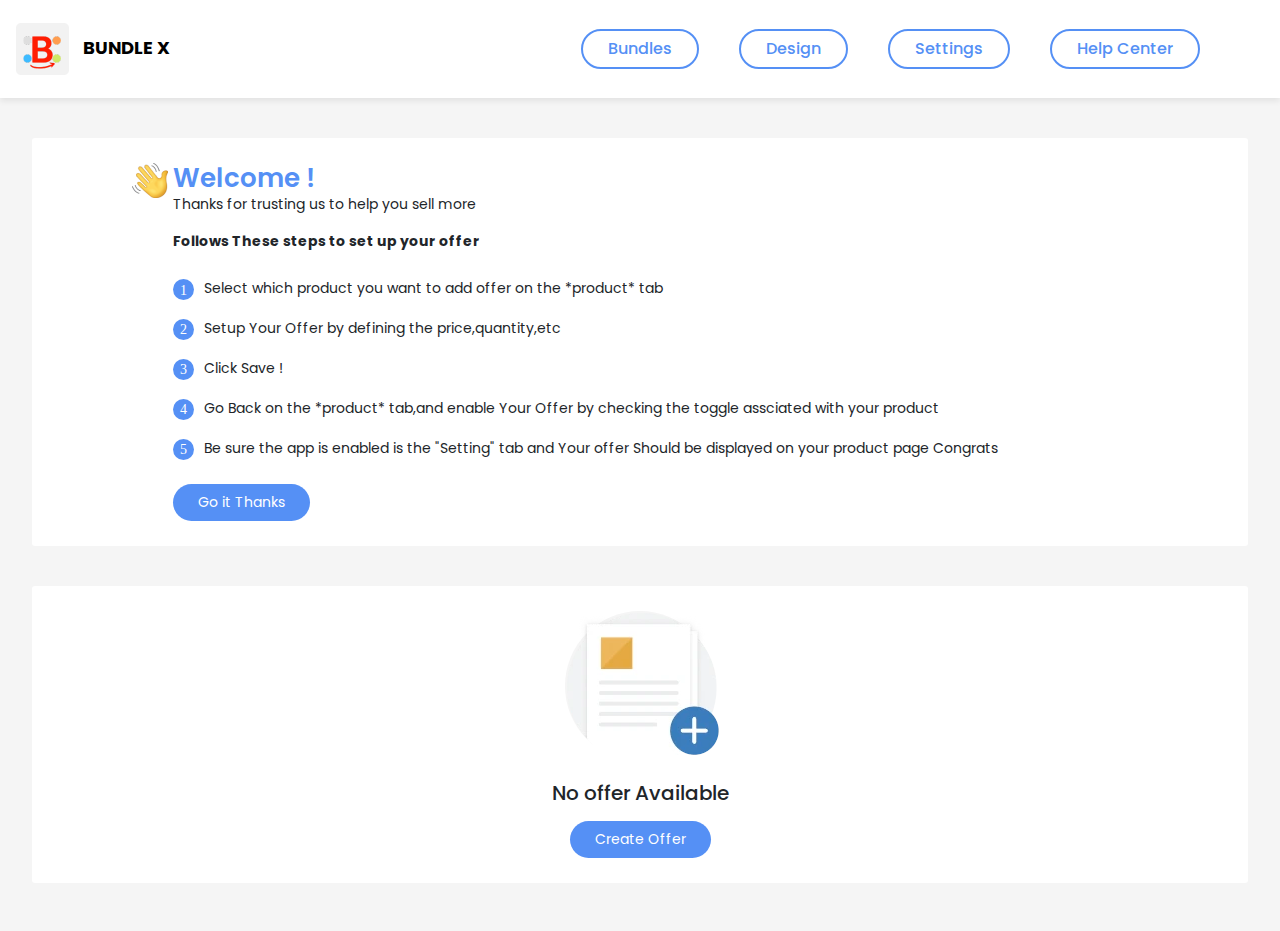
<file: index.html>
<!DOCTYPE html>
<html lang="en">

<head>
    <title>Icon app</title>
    <meta charset="utf-8">
    <meta name="viewport" content="width=device-width, initial-scale=1">
    <link rel="stylesheet" href="https://maxcdn.bootstrapcdn.com/bootstrap/4.5.2/css/bootstrap.min.css">
    <script src="https://ajax.googleapis.com/ajax/libs/jquery/3.5.1/jquery.min.js"></script>
    <script src="https://cdnjs.cloudflare.com/ajax/libs/popper.js/1.16.0/umd/popper.min.js"></script>
    <script src="https://maxcdn.bootstrapcdn.com/bootstrap/4.5.2/js/bootstrap.min.js"></script>
  <link href="https://fonts.googleapis.com/css2?family=Estonia&family=Poppins:ital,wght@0,300;0,400;0,500;0,600;0,700;1,400;1,500;1,600&family=Roboto:wght@400;700&display=swap" rel="stylesheet">
    <link href="css/style.css" rel="stylesheet">
    <link href="css/media.css" rel="stylesheet">
</head>
<body>
    <div class="container-fluid">
        <div class="header">
            <nav class="navbar navbar-expand-md navbar-dark">
                <!-- Brand -->
                <a class="navbar-brand" href="index.html"><img src="images/logo.png"><span class="logo"> BUNDLE X</span></a>
                <!-- Toggler/collapsibe Button -->
                <button class="navbar-toggler" type="button" data-toggle="collapse" data-target="#collapsibleNavbar">
                    <span class="navbar-toggler-icon"></span>
                </button>
                <!-- Navbar links -->
                <div class="collapse navbar-collapse" id="collapsibleNavbar">
                    <ul class="navbar-nav ml-auto">
                        <li class="nav-item">
                            <a class="nav-link" href="listing-page.html">Bundles</a>
                        </li>
                        <li class="nav-item">
                            <a class="nav-link" href="design.html">Design</a>
                        </li>
                        <li class="nav-item">
                            <a class="nav-link" href="setting.html">Settings</a>
                        </li>
                        <li class="nav-item">
                            <a class="nav-link" href="#">Help Center</a>
                        </li>
                    </ul>
                </div>
            </nav>
        </div>
    </div>
    <div class="container-fluid">
        <div class="container">
            <div class="middle_section">
                <div class="middle_content_ d-flex">
                    <!-- <h2><img src="images"><span>Welcome</span></h2>
                    <p>Thanks for visinting</p> -->
                    <div>
                        <img src="images/PngItem_175396.png">
                    </div >
                    <div class="middle_content_section">
                        <h2>Welcome !</h2>
                        <p>Thanks for trusting us to help you sell more</p>
                        <p><b>Follows These steps to set up your offer</b> </p>
                        <ul>
                            <div class="d-flex">
                                <li class="" style="margin-right:10px;"><img src="images/Group 998.svg"></li>
                                <li><span>Select which product you want to add offer on the *product* tab</span></li>
                            </div>
                            <div class="d-flex">
                                <li class="" style="margin-right:10px;"><img src="images/Group 999.svg"></li>
                                <li><span>Setup Your Offer by defining the price,quantity,etc</span></li>
                            </div>
                            <div class="d-flex">
                                <li class="" style="margin-right:10px;"><img src="images/Group 1000.svg"></li>
                                <li><span>Click Save !</span></li>
                            </div>
                           <div class="d-flex">
                            <li class="" style="margin-right:10px;"><img src="images/Group 1001.svg"></li>
                            <li><span>Go Back on the *product* tab,and enable Your Offer by checking the toggle assciated with your product</span></li>
                           </div>
                           <div class="d-flex">
                            <li class="" style="margin-right:10px;"><img src="images/Group 1002.svg"></li>
                            <li><span>Be sure the app is enabled is the "Setting" tab and Your offer Should be displayed on your product page Congrats</span></li>
                           
                           
                          
                        </ul>
                        <div class="">
                            <button type="button" class="go_it_button">Go it Thanks</button>
                        </div>
                        <!-- <div class="row">
                            <div class="col-lg-12 col-md-12 col-sm-12">
                                <div class="">
                                    <button type="button" class="">Go it Thanks</button>
                                </div>
                            </div>
                        </div> -->
                    </div>
                </div>
            </div>
            <div class="middle_section mb-5">
               <div class="footer_section">
                <img src="images/Image 6.png">
                </div>
                <h3 class="text-center">No offer Available</h3>
                <div class="text-center">
                    <button type="button" class="go_it_button  mt-2"><a href="addproduct.html" class="text-reset text-decoration-none">Create Offer</a></button>
                  
                </div>
            </div>
            <!-- <div class="text-center">
                <h2>Created By</h2>
                <p>Metizsoft</p>
            </div> -->
        </div>
    </div>
</body>

<script>
    $(document).ready(function() {
$(".nav-item").click(function () {
    $(".nav-link").removeClass("active");
    $(this).find(".nav-link").addClass("active_");        
});
});
</script>
</html>
</file>
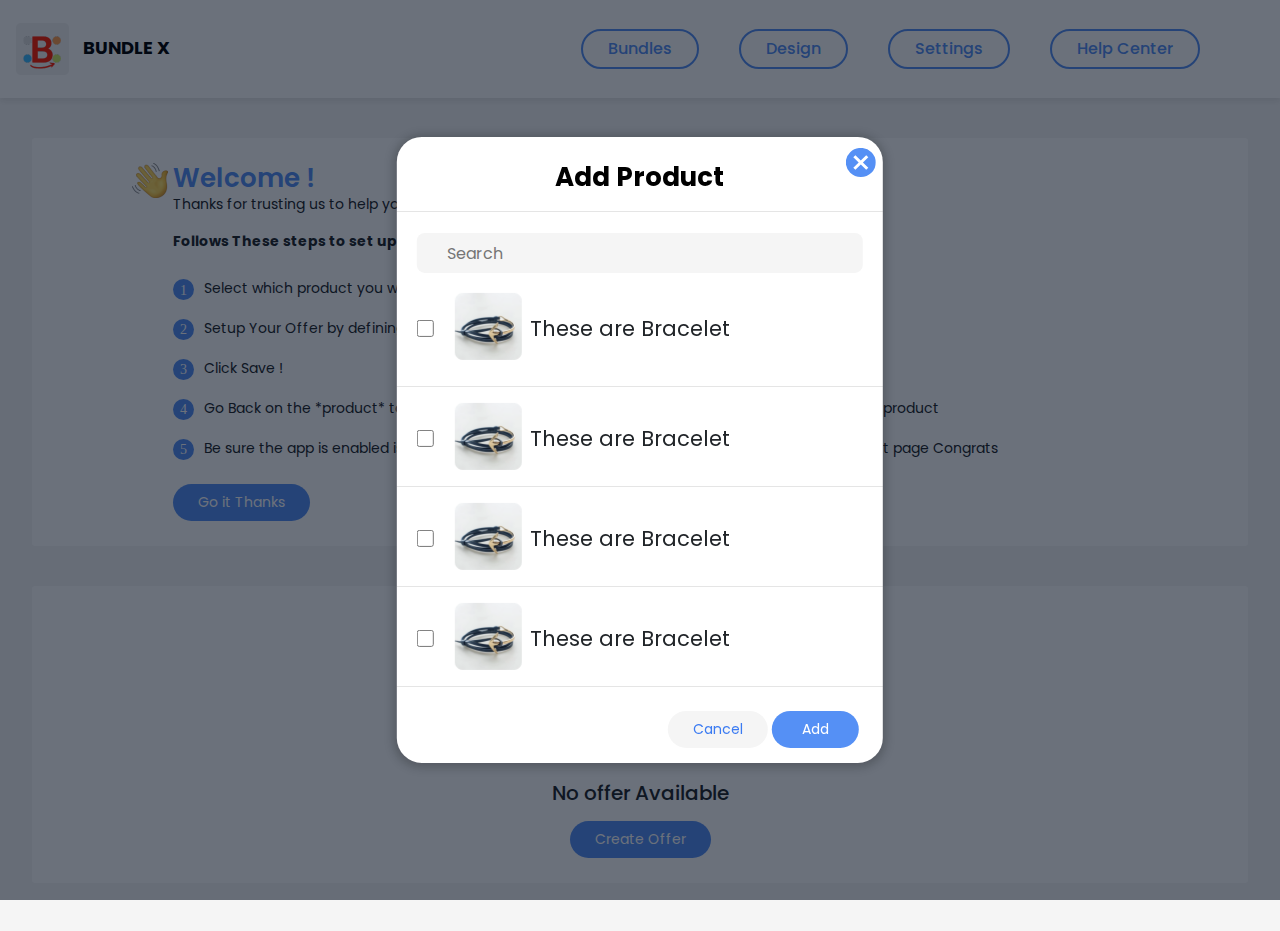
<file: addproduct.html>
<!DOCTYPE html>
<html lang="en">

<head>
    <title>Icon app</title>
    <meta charset="utf-8">
    <meta name="viewport" content="width=device-width, initial-scale=1">
    <link rel="stylesheet" href="https://maxcdn.bootstrapcdn.com/bootstrap/4.5.2/css/bootstrap.min.css">
    <script src="https://ajax.googleapis.com/ajax/libs/jquery/3.5.1/jquery.min.js"></script>
    <script src="https://cdnjs.cloudflare.com/ajax/libs/popper.js/1.16.0/umd/popper.min.js"></script>
    <script src="https://maxcdn.bootstrapcdn.com/bootstrap/4.5.2/js/bootstrap.min.js"></script>
    <link rel="stylesheet" href="https://stackpath.bootstrapcdn.com/font-awesome/4.7.0/css/font-awesome.min.css">
    <link
        href="https://fonts.googleapis.com/css2?family=Estonia&family=Poppins:ital,wght@0,300;0,400;0,500;0,600;0,700;1,400;1,500;1,600&family=Roboto:wght@400;700&display=swap"
        rel="stylesheet">
    <link href="css/style.css" rel="stylesheet">
    <link href="css/media.css" rel="stylesheet">
</head>

<body>
    <div class="container-fluid">
        <div id="modalPopup">
            <div id="modalOverlay">
                <div class="modalPopup">
                    <div class="add_new">
                        <h2>Add Product</h2>
                    </div>
                    <hr>
                    <div class="close_">
                        <button class="close_button" id="button"><img
                                src="images/Icon ionic-md-close-circle.svg"></button>
                    </div>
                    <div class="search_product">
                        <!-- <i class="fa fa-search" style=color:grey></i> -->
                        <div><input type="search" class="Search_input" placeholder="Search"></div>
                        <div class="check_box">
                            <div class="check_box_icon">
                                <input type="checkbox">
                            </div>
                            <div class="ml-2 icon_img">
                                <img src="images/Mask Group 1.png">
                            </div>
                            <div class="ml-2 check_box_content">
                                <span>These are Bracelet</span>
                            </div>
                        </div>
                    </div>
                    <hr>
                    <div class="product_list">
                        <div class="check_box">
                            <div class="check_box_icon">
                                <input type="checkbox">
                            </div>
                            <div class="ml-2 icon_img">
                                <img src="images/Mask Group 1.png">
                            </div>
                            <div class="ml-2 check_box_content">
                                <span>These are Bracelet</span>
                            </div>
                        </div>
                    </div>
                    <hr>
                    <div class="product_list">
                        <div class="check_box">
                            <div class="check_box_icon">
                                <input type="checkbox">
                            </div>
                            <div class="ml-2 icon_img">
                                <img src="images/Mask Group 1.png">
                            </div>
                            <div class="ml-2 check_box_content">
                                <span>These are Bracelet</span>
                            </div>
                        </div>
                    </div>
                    <hr>
                    <div class="product_list">
                        <div class="check_box">
                            <div class="check_box_icon">
                                <input type="checkbox">
                            </div>
                            <div class="ml-2 icon_img">
                                <img src="images/Mask Group 1.png">
                            </div>
                            <div class="ml-2 check_box_content">
                                <span>These are Bracelet</span>
                            </div>
                        </div>
                    </div>
                    <hr>
                    <div class="row">
                        <div class="col-lg-12 col-md-12">
                            <div class="pr-4 mt-2" style="text-align:right">
                                <button type="button" class="Cancel_button go_it_button"
                                    id="close_button">Cancel</button>
                                <button type="button" class="go_it_button add_button">Add</button>
                            </div>
                        </div>
                    </div>
                </div>
            </div>
            <div class="header">
                <nav class="navbar navbar-expand-md navbar-dark">
                    <!-- Brand -->
                    <a class="navbar-brand" href="index.html"><img src="images/logo.png"><span class="logo"> BUNDLE
                            X</span></a>
                    <!-- Toggler/collapsibe Button -->
                    <button class="navbar-toggler" type="button" data-toggle="collapse"
                        data-target="#collapsibleNavbar">
                        <span class="navbar-toggler-icon"></span>
                    </button>
                    <!-- Navbar links -->
                    <div class="collapse navbar-collapse" id="collapsibleNavbar">
                        <ul class="navbar-nav ml-auto">
                            <li class="nav-item">
                                <a class="nav-link" href="listing-page.html">Bundles</a>
                            </li>
                            <li class="nav-item">
                                <a class="nav-link" href="#">Design</a>
                            </li>
                            <li class="nav-item">
                                <a class="nav-link" href="#">Settings</a>
                            </li>
                            <li class="nav-item">
                                <a class="nav-link" href="#">Help Center</a>
                            </li>
                        </ul>
                    </div>
                </nav>
            </div>
        </div>
        <div class="container-fluid">
            <div class="container">
                <div class="middle_section" style="overflow-y: scroll;">
                    <div class="middle_content_ d-flex">
                        <div>
                            <img src="images/PngItem_175396.png">
                        </div>
                        <div class="middle_content_section">
                            <h2>Welcome !</h2>
                            <p>Thanks for trusting us to help you sell more</p>
                            <p><b>Follows These steps to set up your offer</b> </p>
                            <ul>
                                <div class="d-flex">
                                    <li class="" style="margin-right:10px;"><img src="images/Group 998.svg"></li>
                                    <li><span>Select which product you want to add offer on the *product* tab</span>
                                    </li>
                                </div>
                                <div class="d-flex">
                                    <li class="" style="margin-right:10px;"><img src="images/Group 999.svg"></li>
                                    <li><span>Setup Your Offer by defining the price,quantity,etc</span></li>
                                </div>
                                <div class="d-flex">
                                    <li class="" style="margin-right:10px;"><img src="images/Group 1000.svg"></li>
                                    <li><span>Click Save !</span></li>
                                </div>
                                <div class="d-flex">
                                    <li class="" style="margin-right:10px;"><img src="images/Group 1001.svg"></li>
                                    <li><span>Go Back on the *product* tab,and enable Your Offer by checking the toggle
                                            assciated with your product</span></li>
                                </div>
                                <div class="d-flex">
                                    <li class="" style="margin-right:10px;"><img src="images/Group 1002.svg"></li>
                                    <li>
                                        <span>Be sure the app is enabled is the "Setting" tab and Your offer Should be
                                            displayed on your product page Congrats</span>
                                    </li>
                                </div>
                            </ul>
                            <div class="">
                                <button type="button" class="go_it_button">Go it Thanks</button>
                            </div>
                        </div>
                    </div>
                </div>
                <div class="middle_section mb-5">
                    <div class="footer_section">
                        <img src="images/Image 6.png">
                    </div>
                    <h3 class="text-center">No offer Available</h3>
                    <div class="text-center">
                        <button type="button" class="go_it_button  mt-2"><a href="addproduct.html"
                                class="text-reset">Create Offer</a></button>

                    </div>
                </div>
            </div>
        </div>
    </div>
</body>

<script>
    $(document).ready(function () {
        $(".nav-item").click(function () {
            $(".nav-link").removeClass("active");
            $(this).find(".nav-link").addClass("active_");
        });
    });
</script>

<script>
    $("#button").click(function () {
        $("#modalOverlay").hide();
    });


</script>
<script>
    $("#close_button").click(function () {
        $("#modalOverlay").hide();
    });


</script>

</html>
</file>
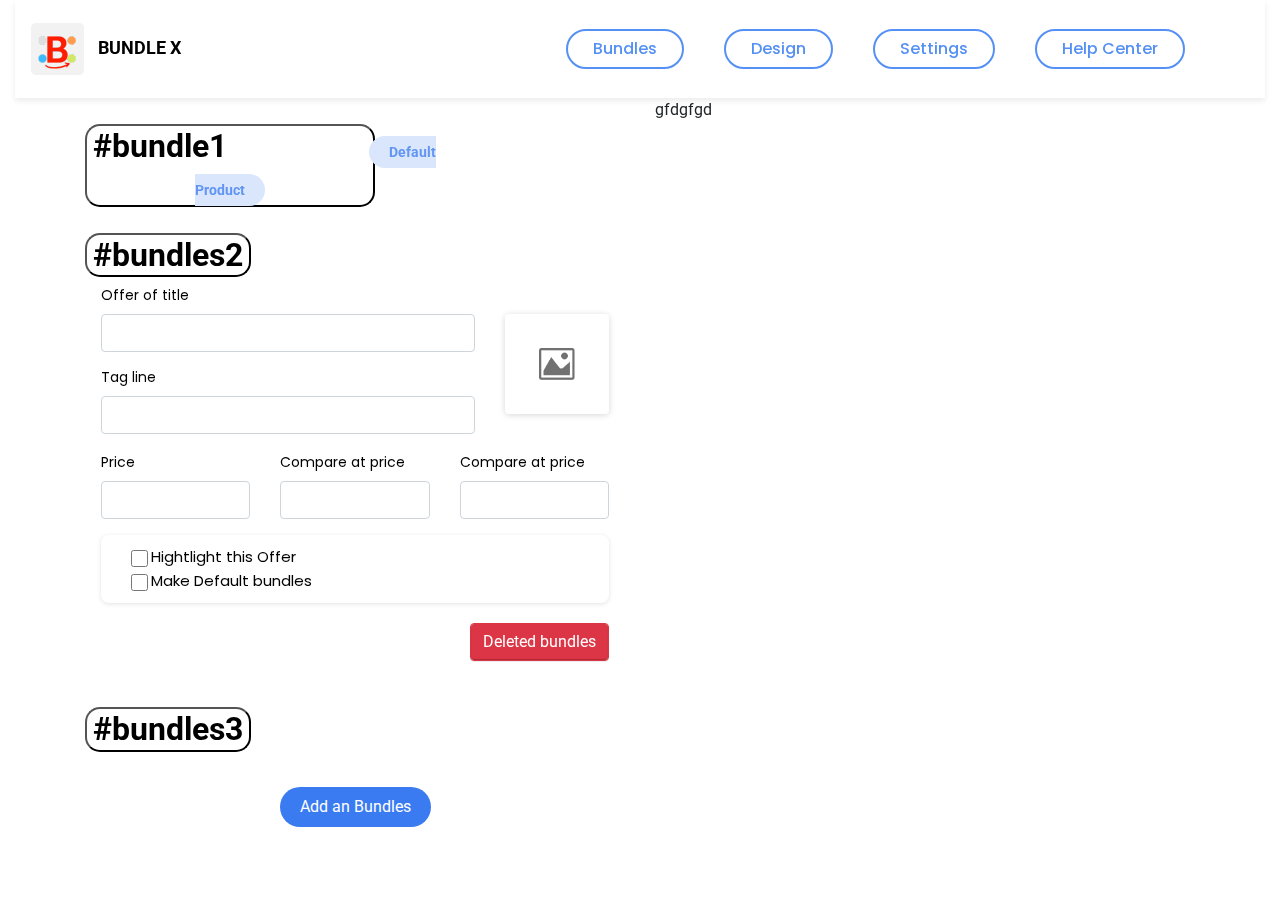
<file: choose_bundle.html>
<!DOCTYPE html>
<html lang="en">

<head>
    <title>add bundles</title>
    <meta charset="utf-8">
    <meta name="viewport" content="width=device-width, initial-scale=1">
    <link rel="stylesheet" href="https://maxcdn.bootstrapcdn.com/bootstrap/4.5.2/css/bootstrap.min.css">
    <script src="https://ajax.googleapis.com/ajax/libs/jquery/3.5.1/jquery.min.js"></script>
    <script src="https://cdnjs.cloudflare.com/ajax/libs/popper.js/1.16.0/umd/popper.min.js"></script>
    <script src="https://maxcdn.bootstrapcdn.com/bootstrap/4.5.2/js/bootstrap.min.js"></script>
    <link rel="stylesheet" href="https://stackpath.bootstrapcdn.com/font-awesome/4.7.0/css/font-awesome.min.css">
    <link href="https://cdn.jsdelivr.net/npm/bootstrap@5.0.2/dist/css/bootstrap.min.css" rel="stylesheet"
        integrity="sha384-EVSTQN3/azprG1Anm3QDgpJLIm9Nao0Yz1ztcQTwFspd3yD65VohhpuuCOmLASjC" crossorigin="anonymous">
    <script src="https://cdn.jsdelivr.net/npm/bootstrap@5.0.2/dist/js/bootstrap.bundle.min.js"
        integrity="sha384-MrcW6ZMFYlzcLA8Nl+NtUVF0sA7MsXsP1UyJoMp4YLEuNSfAP+JcXn/tWtIaxVXM"
        crossorigin="anonymous"></script>
    <script src="https://cdn.jsdelivr.net/npm/@popperjs/core@2.9.2/dist/umd/popper.min.js"
        integrity="sha384-IQsoLXl5PILFhosVNubq5LC7Qb9DXgDA9i+tQ8Zj3iwWAwPtgFTxbJ8NT4GN1R8p"
        crossorigin="anonymous"></script>
    <script src="https://cdn.jsdelivr.net/npm/bootstrap@5.0.2/dist/js/bootstrap.min.js"
        integrity="sha384-cVKIPhGWiC2Al4u+LWgxfKTRIcfu0JTxR+EQDz/bgldoEyl4H0zUF0QKbrJ0EcQF"
        crossorigin="anonymous"></script>
    <link
        href="https://fonts.googleapis.com/css2?family=Estonia&family=Poppins:ital,wght@0,300;0,400;0,500;0,600;0,700;1,400;1,500;1,600&family=Roboto:wght@400;700&display=swap"
        rel="stylesheet">
    <link href="css/style.css" rel="stylesheet">
    <link href="css/media.css" rel="stylesheet">
    <link rel="stylesheet" href="https://maxcdn.bootstrapcdn.com/bootstrap/4.0.0/css/bootstrap.min.css"
        integrity="sha384-Gn5384xqQ1aoWXA+058RXPxPg6fy4IWvTNh0E263XmFcJlSAwiGgFAW/dAiS6JXm" crossorigin="anonymous">
    <script src="https://code.jquery.com/jquery-3.2.1.slim.min.js"
        integrity="sha384-KJ3o2DKtIkvYIK3UENzmM7KCkRr/rE9/Qpg6aAZGJwFDMVNA/GpGFF93hXpG5KkN"
        crossorigin="anonymous"></script>
    <script src="https://cdnjs.cloudflare.com/ajax/libs/popper.js/1.12.9/umd/popper.min.js"
        integrity="sha384-ApNbgh9B+Y1QKtv3Rn7W3mgPxhU9K/ScQsAP7hUibX39j7fakFPskvXusvfa0b4Q"
        crossorigin="anonymous"></script>
    <script src="https://maxcdn.bootstrapcdn.com/bootstrap/4.0.0/js/bootstrap.min.js"
        integrity="sha384-JZR6Spejh4U02d8jOt6vLEHfe/JQGiRRSQQxSfFWpi1MquVdAyjUar5+76PVCmYl"
        crossorigin="anonymous"></script>
</head>

<body>
    <div class="container-fluid">
        <div class="header">
            <nav class="navbar navbar-expand-md navbar-dark">
                <!-- Brand -->
                <a class="navbar-brand" href="index.html"><img src="images/logo.png"><span class="logo"> BUNDLE
                        X</span></a>
                <!-- Toggler/collapsibe Button -->
                <button class="navbar-toggler" type="button" data-toggle="collapse" data-target="#collapsibleNavbar">
                    <span class="navbar-toggler-icon"></span>
                </button>
                <!-- Navbar links -->
                <div class="collapse navbar-collapse" id="collapsibleNavbar">
                    <ul class="navbar-nav ml-auto">
                        <li class="nav-item">
                            <a class="nav-link" href="listing-page.html">Bundles</a>
                        </li>
                        <li class="nav-item">
                            <a class="nav-link" href="design.html">Design</a>
                        </li>
                        <li class="nav-item">
                            <a class="nav-link" href="setting.html">Settings</a>
                        </li>
                        <li class="nav-item">
                            <a class="nav-link" href="#">Help Center</a>
                        </li>
                    </ul>
                </div>
            </nav>
        </div>
    </div>
    <div class="container-fluid">
        <div class="container">
            <div class="row">
                <div class="col-lg-6 col-md-6 col-sm-12">
                    <div class="section_accordian">
                        <div class="accordion" id="accordionExample">
                            <div class="accordion-item">
                                <h2 class="accordion-header" id="headingOne">
                                    <button class="accordion-button collapsed" type="button" data-bs-toggle="collapse"
                                        data-bs-target="#collapseOne" aria-expanded="false"
                                        aria-controls="collapseOne">#bundle1<span class="default">Default Product</span>
                                    </button>
                                </h2>
                                <div id="collapseOne" class="accordion-collapse collapse" aria-labelledby="headingOne"
                                    data-bs-parent="#accordionExample">
                                    <div class="accordion-body">
                                        <div class="row">
                                            <div class="col-lg-9 col-md-9 col-sm-12">
                                                <div class="bundles_title">
                                                    <div class="form-group">
                                                        <label for="email">Offer of title</label>
                                                        <input type="email" class="form-control">
                                                        <label for="email">Tag line</label>
                                                        <input type="email" class="form-control">
                                                    </div>
                                                </div>
                                            </div>
                                            <div class="col-lg-3 col-md-3 col-sm-12">
                                                <div class="bundles_img Click-here">
                                                    <img src="images/Icon metro-image.png" class="img-fluid">
                                                </div>


                                                <div class="custom-model-main">
                                                    <div class="custom-model-inner">
                                                        <div class="close-btn">×</div>
                                                        <div class="custom-model-wrap">
                                                            <div class="pop-up-content-wrap">
                                                                <h3>Select Your Images</h3>
                                                                <div class="upload_icon">
                                                                    <!-- <input type="file"> -->
                                                                    <button type="button"
                                                                        class="btn btn-primary upload_icon_">Upload
                                                                        Images</button>
                                                                </div>
                                                            </div>
                                                        </div>
                                                    </div>
                                                    <div class="bg-overlay">
                                                        <div>

                                                        </div>
                                                    </div>
                                                </div>
                                            </div>
                                        </div>
                                        <div class="row">
                                            <div class="col-lg-4 col-md-4 col-sm-12">
                                                <div class="form-group">
                                                    <label for="email">Price</label>
                                                    <input type="email" class="form-control">

                                                </div>
                                            </div>
                                            <div class="col-lg-4 col-md-4 col-sm-12">
                                                <div class="form-group">
                                                    <label for="email">Compare at price</label>
                                                    <input type="email" class="form-control">
                                                </div>
                                            </div>
                                            <div class="col-lg-4 col-md-4 col-sm-12">
                                                <div class="form-group">
                                                    <label for="email">Compare at price</label>
                                                    <input type="email" class="form-control">

                                                </div>
                                            </div>
                                        </div>
                                        <div class="row">

                                            <div class="col-lg-12 col-md-12 col-sm-12">
                                                <div class="offer_content">

                                                    <div class="form-check form">
                                                        <a class="">
                                                            <input class="form-check-input" type="checkbox" value=""
                                                                id="flexCheckDefault" data-toggle="collapse"
                                                                href="#collapseExample" role="button"
                                                                aria-expanded="false" aria-controls="collapseExample">
                                                            <label class="form-check-label" for="flexCheckDefault_"
                                                                data-toggle="collapse" role="button"
                                                                aria-expanded="false" aria-controls="collapseExample">

                                                                Hightlight this Offer
                                                            </label>
                                                        </a>
                                                    </div>

                                                    <div class="collapse" id="collapseExample">
                                                        <div class="card card-body">
                                                            <div class="d-flex">
                                                                <div>
                                                                    <button type="button"
                                                                        class="text_button">Text</button>
                                                                </div>
                                                                <div>
                                                                    <button type="button"
                                                                        class="text_button timer">Timer</button>
                                                                </div>
                                                            </div>
                                                            <div class="form-group">
                                                                <label for="email">Tagline</label>
                                                                <input type="email" class="form-control">

                                                            </div>
                                                        </div>
                                                    </div>
                                                    <form>
                                                        <div class="form-check">
                                                            <input type="checkbox" class="form-check-input"
                                                                id="exampleCheck">
                                                            <label class="form-check-label" for="exampleCheck">Make
                                                                Default bundles</label>
                                                        </div>
                                                    </form>



                                                </div>
                                            </div>
                                        </div>
                                        <div class="delted_button">
                                            <button type="button" class="btn btn-danger deleted_but">Deleted
                                                bundles</button>
                                        </div>
                                    </div>
                                </div>
                            </div>

                            <div class="section_accordian">
                                <div class="accordion" id="accordionExample">
                                    <div class="accordion-item">
                                        <h2 class="accordion-header" id="headingtwo">
                                            <button class="accordion-button" type="button" data-bs-toggle="collapse"
                                                data-bs-target="#collapseTwo" aria-expanded="true"
                                                aria-controls="collapseTwo">
                                                #bundles2

                                            </button>
                                        </h2>
                                        <div id="collapseTwo" class="accordion-collapse collapse show"
                                            aria-labelledby="collapseTwo" data-bs-parent="#accordionExample">
                                            <div class="accordion-body">

                                                <div class="row">
                                                    <div class="col-lg-9 col-md-9 col-sm-12">
                                                        <div class="bundles_title">

                                                            <div class="form-group">
                                                                <label for="email">Offer of title</label>
                                                                <input type="email" class="form-control">
                                                                <label for="email">Tag line</label>
                                                                <input type="email" class="form-control">
                                                            </div>

                                                        </div>
                                                    </div>

                                                    <div class="col-lg-3 col-md-3 col-sm-12">
                                                        <div class="bundles_img Click-here">
                                                            <img src="images/Icon metro-image.png" class="img-fluid">

                                                        </div>
                                                        <div class="custom-model-main">
                                                            <div class="custom-model-inner">
                                                                <div class="close-btn">×</div>
                                                                <div class="custom-model-wrap">
                                                                    <div class="pop-up-content-wrap">
                                                                        <h3>Select Your Images</h3>
                                                                        <div class="upload_icon">
                                                                            <button type="button"
                                                                                class="btn btn-primary upload_icon_">Upload
                                                                                Images</button>
                                                                        </div>
                                                                    </div>
                                                                </div>
                                                            </div>
                                                            <div class="bg-overlay"></div>
                                                        </div>
                                                    </div>
                                                </div>
                                                <div class="row">
                                                    <div class="col-lg-4 col-md-4 col-sm-12">
                                                        <div class="form-group">
                                                            <label for="email">Price</label>
                                                            <input type="email" class="form-control">

                                                        </div>
                                                    </div>
                                                    <div class="col-lg-4 col-md-4 col-sm-12">
                                                        <div class="form-group">
                                                            <label for="email">Compare at price </label>
                                                            <input type="email" class="form-control">

                                                        </div>
                                                    </div>
                                                    <div class="col-lg-4 col-md-4 col-sm-12">
                                                        <div class="form-group">
                                                            <label for="email">Compare at price</label>
                                                            <input type="email" class="form-control">

                                                        </div>
                                                    </div>
                                                </div>
                                                <div class="row">
                                                    <div class="col-lg-12 col-md-12 col-sm-12">
                                                        <div class="offer_content">

                                                            <div class="form-check form">
                                                                <a class="">
                                                                    <input class="form-check-input" type="checkbox"
                                                                        value="" id="flexCheckDefault"
                                                                        data-toggle="collapse" href="#collapseExample"
                                                                        role="button" aria-expanded="false"
                                                                        aria-controls="collapseExample">
                                                                    <label class="form-check-label"
                                                                        for="flexCheckDefault_" data-toggle="collapse"
                                                                        role="button" aria-expanded="false"
                                                                        aria-controls="collapseExample">

                                                                        Hightlight this Offer
                                                                    </label>
                                                                </a>
                                                            </div>


                                                            <div class="collapse" id="collapseExample">
                                                                <div class="card card-body">
                                                                    <div class="d-flex">
                                                                        <div>
                                                                            <button type="button"
                                                                                class="text_button">Text</button>
                                                                        </div>
                                                                        <div>
                                                                            <button type="button"
                                                                                class="text_button timer">Timer</button>
                                                                        </div>
                                                                    </div>
                                                                    <div class="form-group">
                                                                        <label for="email">Tagline</label>
                                                                        <input type="email" class="form-control">

                                                                    </div>
                                                                </div>
                                                            </div>
                                                            <form>
                                                                <div class="form-check">
                                                                    <input type="checkbox" class="form-check-input"
                                                                        id="exampleCheck2">
                                                                    <label class="form-check-label"
                                                                        for="exampleCheck2">Make Default bundles</label>
                                                                </div>
                                                            </form>
                                                        </div>
                                                    </div>
                                                </div>
                                                <div class="delted_button">
                                                    <button type="button" class="btn btn-danger deleted_but">Deleted
                                                        bundles</button>
                                                </div>
                                            </div>
                                        </div>
                                    </div>
                                </div>

                                <div class="section_accordian">
                                    <div class="accordion" id="accordionExample">
                                        <div class="accordion-item">
                                            <h2 class="accordion-header" id="headingThree">
                                                <button class="accordion-button collapsed" type="button"
                                                    data-bs-toggle="collapse" data-bs-target="#collapseThree"
                                                    aria-expanded="false" aria-controls="collapseThree">
                                                    #bundles3
                                                </button>
                                            </h2>
                                            <div id="collapseThree" class="accordion-collapse collapse"
                                                aria-labelledby="headingThree" data-bs-parent="#accordionExample">
                                                <div class="accordion-body">

                                                    <div class="row">
                                                        <div class="col-lg-9 col-md-9 col-sm-12">
                                                            <div class="bundles_title">

                                                                <div class="form-group">
                                                                    <label for="email">Offer of title</label>
                                                                    <input type="email" class="form-control">
                                                                    <label for="email">Tag line</label>
                                                                    <input type="email" class="form-control">
                                                                </div>

                                                            </div>
                                                        </div>
                                                        <div class="col-lg-3 col-md-3 col-sm-12">
                                                            <div class="bundles_img Click-here">
                                                                <img src="images/Icon metro-image.png"
                                                                    class="img-fluid">

                                                            </div>
                                                            <div class="custom-model-main">
                                                                <div class="custom-model-inner">
                                                                    <div class="close-btn">×</div>
                                                                    <div class="custom-model-wrap">
                                                                        <div class="pop-up-content-wrap">
                                                                            <h3>Select Your Images</h3>
                                                                            <div class="upload_icon">
                                                                                <button type="button"
                                                                                    class="btn btn-primary upload_icon_">Upload
                                                                                    Images</button>
                                                                            </div>
                                                                        </div>
                                                                    </div>
                                                                </div>
                                                                <div class="bg-overlay"></div>
                                                            </div>


                                                        </div>
                                                    </div>
                                                    <div class="row">
                                                        <div class="col-lg-4 col-md-4 col-sm-12">
                                                            <div class="form-group">
                                                                <label for="email">Price</label>
                                                                <input type="email" class="form-control">

                                                            </div>
                                                        </div>
                                                        <div class="col-lg-4 col-md-4 col-sm-12">
                                                            <div class="form-group">
                                                                <label for="email">Compare at price</label>
                                                                <input type="email" class="form-control">

                                                            </div>
                                                        </div>
                                                        <div class="col-lg-4 col-md-4 col-sm-12">
                                                            <div class="form-group">
                                                                <label for="email">Compare at price</label>
                                                                <input type="email" class="form-control">

                                                            </div>
                                                        </div>
                                                    </div>
                                                    <div class="row">
                                                        <div class="col-lg-12 col-md-12 col-sm-12">
                                                            <div class="offer_content">

                                                                <div class="form-check form">
                                                                    <a class="">
                                                                        <input class="form-check-input" type="checkbox"
                                                                            value="" id="flexCheckDefault"
                                                                            data-toggle="collapse"
                                                                            href="#collapseExample" role="button"
                                                                            aria-expanded="false"
                                                                            aria-controls="collapseExample">
                                                                        <label class="form-check-label"
                                                                            for="flexCheckDefault_"
                                                                            data-toggle="collapse" role="button"
                                                                            aria-expanded="false"
                                                                            aria-controls="collapseExample">

                                                                            Hightlight this Offer
                                                                        </label>
                                                                    </a>
                                                                </div>

                                                                <div class="collapse" id="collapseExample">
                                                                    <div class="card card-body">
                                                                        <div class="d-flex">
                                                                            <div>
                                                                                <button type="button"
                                                                                    class="text_button">Text</button>
                                                                            </div>
                                                                            <div>
                                                                                <button type="button"
                                                                                    class="text_button timer">Timer</button>
                                                                            </div>
                                                                        </div>
                                                                        <div class="form-group">
                                                                            <label for="email">Tagline</label>
                                                                            <input type="email" class="form-control">

                                                                        </div>
                                                                    </div>
                                                                </div>
                                                                <form>
                                                                    <div class="form-check">
                                                                        <input type="checkbox" class="form-check-input"
                                                                            id="exampleCheck1">
                                                                        <label class="form-check-label"
                                                                            for="exampleCheck1">Make Default
                                                                            bundles</label>
                                                                    </div>
                                                                </form>



                                                            </div>
                                                        </div>
                                                    </div>
                                                    <div class="delted_button">
                                                        <button type="button" class="btn btn-danger deleted_but">Deleted
                                                            bundles</button>
                                                    </div>
                                                </div>
                                            </div>
                                        </div>

                                    </div>
                                </div>
                            </div>
                            <div class="container-fluid">
                                <div class="row">
                                    <div class="col-lg-12 col-md-12 col-sm-12">
                                        <div class="add_bundles">
                                            <button type="button" class="an_bundles">Add an Bundles</button>
                                        </div>
                                    </div>
                                </div>
                            </div>
                        </div>

                    </div>
                </div>
                <div class="col-lg-6 col-md-6 col-sm-12">
                    gfdgfgd
                </div>
            </div>
            <script src="https://cdnjs.cloudflare.com/ajax/libs/jquery/3.3.1/jquery.min.js"></script>
</body>
<!-- <script>
    $(".hightlight").click(function () {
        $(".collapse").fadeIn();
    });
</script>
<script>
    $(".hightlight").click(function () {
        $(".collapse").fadeOut();
    });
</script> -->

<!-- <script> 
$(document).ready(function(){
  $("#height_light").click(function(){
    
  });
});

</script> -->
<!-- <script>
    $(document).ready(function () {
        $("#chk").click(function () {
            if ($("#collapsea").is(':visible')) {
                $(this).find("");
                $("#collapsea").slideUp("slow");

            }
            else {

                $("#collapsea").slideDown("slow");
            }

        });
    });

</script> -->
<script>
    $(".Click-here").on('click', function () {
        $(".custom-model-main").addClass('model-open');
    });
    $(".close-btn, .bg-overlay").click(function () {
        $(".custom-model-main").removeClass('model-open');
    });


</script>


</html>
</file>
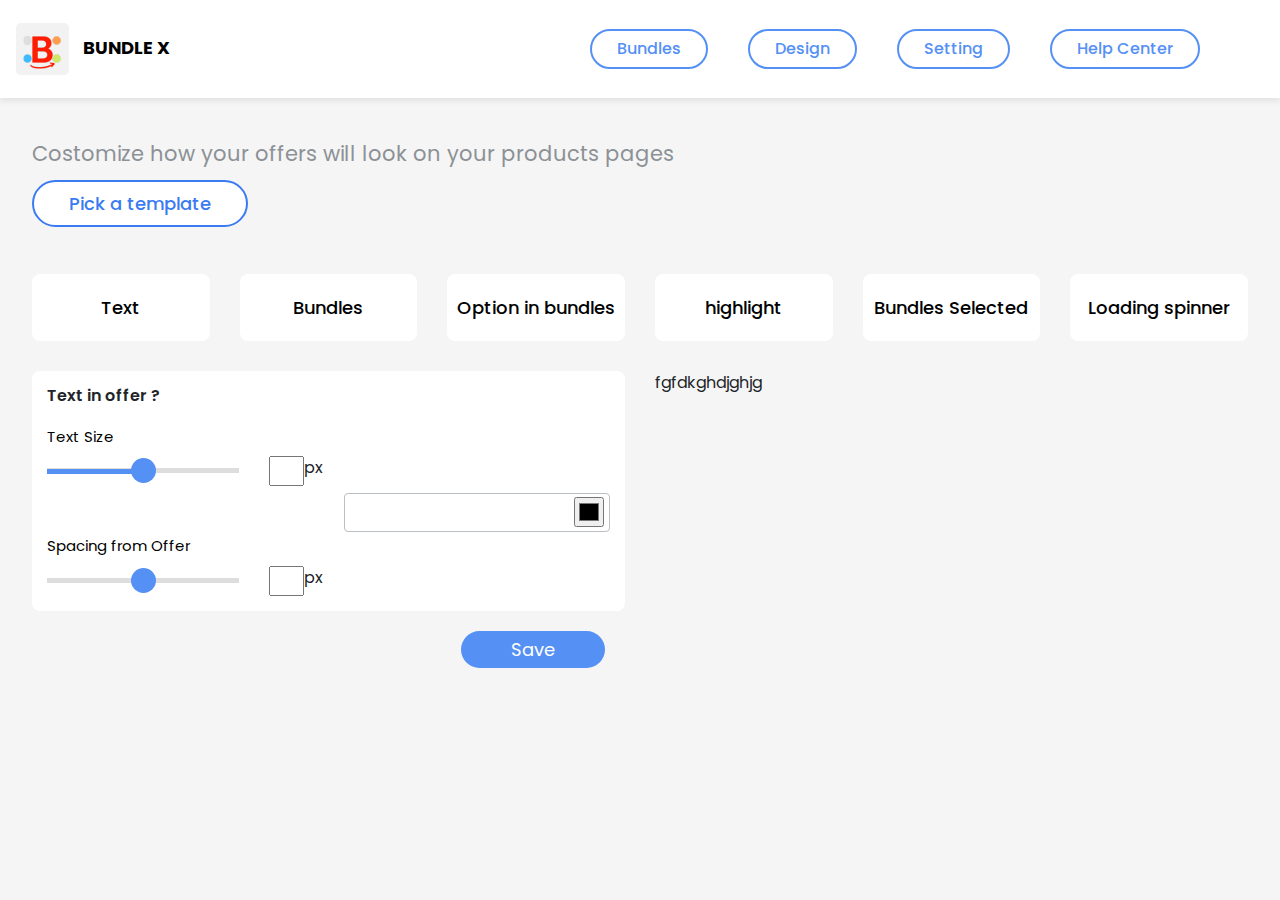
<file: design.html>
<!DOCTYPE html>
<html lang="en">

<head>
    <title>pick templates</title>
    <meta charset="utf-8">
    <meta name="viewport" content="width=device-width, initial-scale=1">
    <link rel="stylesheet" href="https://maxcdn.bootstrapcdn.com/bootstrap/4.5.2/css/bootstrap.min.css">
    <script src="https://ajax.googleapis.com/ajax/libs/jquery/3.5.1/jquery.min.js"></script>
    <script src="https://cdnjs.cloudflare.com/ajax/libs/popper.js/1.16.0/umd/popper.min.js"></script>
    <script src="https://maxcdn.bootstrapcdn.com/bootstrap/4.5.2/js/bootstrap.min.js"></script>
    <link rel="stylesheet" href="https://stackpath.bootstrapcdn.com/font-awesome/4.7.0/css/font-awesome.min.css">
    <link href="https://cdn.jsdelivr.net/npm/bootstrap@5.0.2/dist/css/bootstrap.min.css" rel="stylesheet"
        integrity="sha384-EVSTQN3/azprG1Anm3QDgpJLIm9Nao0Yz1ztcQTwFspd3yD65VohhpuuCOmLASjC" crossorigin="anonymous">
    <script src="https://cdn.jsdelivr.net/npm/bootstrap@5.0.2/dist/js/bootstrap.bundle.min.js"
        integrity="sha384-MrcW6ZMFYlzcLA8Nl+NtUVF0sA7MsXsP1UyJoMp4YLEuNSfAP+JcXn/tWtIaxVXM"
        crossorigin="anonymous"></script>
    <script src="https://cdn.jsdelivr.net/npm/@popperjs/core@2.9.2/dist/umd/popper.min.js"
        integrity="sha384-IQsoLXl5PILFhosVNubq5LC7Qb9DXgDA9i+tQ8Zj3iwWAwPtgFTxbJ8NT4GN1R8p"
        crossorigin="anonymous"></script>
    <script src="https://cdn.jsdelivr.net/npm/bootstrap@5.0.2/dist/js/bootstrap.min.js"
        integrity="sha384-cVKIPhGWiC2Al4u+LWgxfKTRIcfu0JTxR+EQDz/bgldoEyl4H0zUF0QKbrJ0EcQF"
        crossorigin="anonymous"></script>
    <link
        href="https://fonts.googleapis.com/css2?family=Estonia&family=Poppins:ital,wght@0,300;0,400;0,500;0,600;0,700;1,400;1,500;1,600&family=Roboto:wght@400;700&display=swap"
        rel="stylesheet">
    <link
        href="https://fonts.googleapis.com/css2?family=Estonia&family=Poppins:ital,wght@0,300;0,400;0,500;0,600;0,700;1,400;1,500;1,600&family=Roboto:wght@400;700&display=swap"
        rel="stylesheet">
    <link href="css/style.css" rel="stylesheet">
    <link href="css/media.css" rel="stylesheet">
</head>

<body>
    <div class="container-fluid">
        <div class="header">
            <nav class="navbar navbar-expand-md navbar-dark">
                <!-- Brand -->
                <a class="navbar-brand" href="index.html"><img src="images/logo.png"><span class="logo"> BUNDLE X</span></a>
                <!-- Toggler/collapsibe Button -->
                <button class="navbar-toggler" type="button" data-toggle="collapse" data-target="#collapsibleNavbar">
                    <span class="navbar-toggler-icon"></span>
                </button>
                <!-- Navbar links -->
                <div class="collapse navbar-collapse" id="collapsibleNavbar">
                    <ul class="navbar-nav ml-auto">
                        <li class="nav-item">
                            <a class="nav-link" href="listing-page.html">Bundles</a>
                        </li>
                        <li class="nav-item">
                            <a class="nav-link" href="design.html">Design</a>
                        </li>
                        <li class="nav-item">
                            <a class="nav-link" href="setting.html">Setting</a>
                        </li>
                        <li class="nav-item">
                            <a class="nav-link" href="#">Help Center</a>
                        </li>
                    </ul>
                </div>
            </nav>
        </div>
    </div>
    <div class="container-fluid">
        <div class="container">
            <div class="customer_content">
                <p>Costomize how your offers will look on your products pages</p>
            </div>
            <div class="row">
                <div class="col-lg-12 col-md-12 col-sm-12">
                    <div class="pick_button">
                        <button type="button" class="pick_up_button">Pick a template</button>
                    </div>
                </div>
            </div>
        </div>
    </div>
    <div class="container-fluid">
        <div class="container">
            <div class="row">
                <div class="col-lg-2 col-md-2 col-sm-4 col-6">
                    <div class="all_button">
                        <button type="button" class="tablinks design_text_button" onclick="openCity(event, 'text_field')">Text</button>
                    </div>
                </div>
                <div class="col-lg-2 col-md-2 col-sm-4 col-6">
                    <div class="all_button">
                        <button type="button" class="tablinks design_text_button"onclick="openCity(event, 'text_field_1')">Bundles</button>
                    </div>
                </div>
                <div class="col-lg-2 col-md-2 col-sm-4 col-6">
                    <div class="all_button">
                        <button type="button" class="tablinks design_text_button"onclick="openCity(event, 'option_bundles')">Option in bundles</button>
                    </div>
                </div>
                <div class="col-lg-2 col-md-2 col-sm-4 col-6">
                    <div class="all_button">
                        <button type="button" class="tablinks design_text_button" onclick="openCity(event, 'High_light')">highlight</button>
                    </div>
                </div>
                <div class="col-lg-2 col-md-2 col-sm-4 col-6">
                    <div class="all_button">
                        <button type="button" class="tablinks design_text_button"onclick="openCity(event, 'bundles_selected')">Bundles Selected</button>
                    </div>
                </div>
                <div class="col-lg-2 col-md-2 col-sm-4 col-6">
                    <div class="all_button">
                        <button type="button" class="tablinks design_text_button"onclick="openCity(event, 'loading_spinner')">Loading spinner</button>
                    </div>
                </div>
            </div>
            <div class="row">
                <div class="col-lg-6 col-md-6 col-sm-12">
                    <div id="text_field" class="tabcontent" style="display: block !important;">
                        <div class="selective_process">
                            <h2>Text in offer ?</h2>
                            <div class="row">
                                <div class="col-lg-6 col-md-12 col-sm-12 col-12">
                                    <label>Text Size</label>
                                    <div class="row">
                                        <div class="col-lg-9 col-md-9 col-sm-9 col-9">
                                            <div class="rSlider">
                                                <span class="slide"></span>
                                              <input id="range" type="range" min="0" max="50000" class="input_range_slider">
                                            </div>
                                        </div>
                                        <div class="col-lg-2 col-md-2 col-sm-2 col-2">
                                            <div class="pixel_content">
                                              <input type="number" class="counter_box">
                                               </div>
                                               <!-- <span>px</span> -->
                                        </div>
                                        <div class="col-lg-1 col-md-1 col-sm-1 col-1" style="padding:0px;">
                                            <div class="pixel_content">
                                                <span>px</span>
                                             
                                               </div>
                                               <!-- <span>px</span> -->
                                        </div>
                                    </div>
                                    <div class="mt-5">
                                        <label>Spacing from Offer</label>
                                        <div class="row">
                                            <div class="col-lg-9 col-md-9 col-sm-9 col-9">
                                                <div class="rSlider1">
                                                    <span class="slide1"></span>
                                                  <input id="range" type="range" min="0" max="50000" class="input_range_slider">
                                                </div>
                                                
                                            </div>
                                            <div class="col-lg-2 col-md-2 col-sm-2 col-2">
                                                <div class="pixel_content">
                                                  <input type="number" class="counter_box">
                                                   </div>
                                                   <!-- <span>px</span> -->
                                            </div>
                                            <div class="col-lg-1 col-md-1 col-sm-1 col-1" style="padding:0px;">
                                                <div class="pixel_content">
                                                    <span>px</span>
                                                 
                                                   </div>
                                                   <!-- <span>px</span> -->
                                            </div>
                                        </div>
                                    </div>
                                </div>
                                <div class="col-lg-6 col-md-12 col-sm-12">
                                    <div class="color_picker">
                                        <div class="picker_color">
                                            <input type="color" class="" style="width:30px;">
                                        </div>
                                    </div>
                                </div>
                            </div>
                        </div>
                        <div class="save_button">
                            <button type="button" class="go_it_button button_save">Save</button>
                        </div>
                    </div>
                    <div id="text_field_1" class="tabcontent">
                        <div class="selective_process">
                            <h2>Bundles?</h2>
                            <div class="row">
                                <div class="col-lg-6 col-md-12 col-sm-12 col-12">
                                    <div class="bundles_bg">
                                        <label>Roundness</label>
                                        <select class="selective_option">
                                            <option>Squared</option>
                                            <option>Curved</option>
                                            <option>Rounded</option>
                                        </select>
                                    </div>
                                    <div class="mt-5">
                                        <label>Border Thickness</label>
                                        <div class="row">
                                            <div class="col-lg-9 col-md-9 col-sm-9 col-9">
                                                <div class="rSlider1">
                                                    <span class="slide1"></span>
                                                  <input id="range" type="range" min="0" max="50000" class="input_range_slider">
                                                </div>
                                            </div>
                                            <div class="col-lg-2 col-md-2 col-sm-2 col-2">
                                                <div class="pixel_content">
                                                  <input type="number" class="counter_box">
                                                   </div>
                                                   <!-- <span>px</span> -->
                                            </div>
                                            <div class="col-lg-1 col-md-1 col-sm-1 col-1" style="padding:0px;">
                                                <div class="pixel_content">
                                                    <span>px</span>
                                                 
                                                   </div>
                                                   <!-- <span>px</span> -->
                                            </div>
                                        </div>
                                    </div>
                                    <div class="bundles_bg mt-4">
                                        <label>Radio Style</label>
                                        <select class="selective_option">
                                            <option>Classic</option>
                                            <option>checkmark</option>
                                            <option>None</option>
                                        </select>
                                    </div>
                                    <div class="mt-4">
                                        <label>Radio Border Color</label>
                                    </div>
                                    <div class="picker_color_2">
                                        <input type="color" class="" style="width:30px;">
                                    </div>
                                    <div class="mt-4">
                                        <label>Title Color</label>
                                    </div>
                                    <div class="picker_color_2">
                                        <input type="color" class="" style="width:30px;">
                                    </div>
                                    <div class="mt-4">
                                        <label>Tagline Color</label>
                                    </div>
                                    <div class="picker_color_2">
                                        <input type="color" class="" style="width:30px;">
                                    </div>
                                    <div class="mt-4">
                                        <label>Price Color</label>
                                    </div>
                                    <div class="picker_color_2">
                                        <input type="color" class="" style="width:30px;">
                                    </div>
                                    <div class="mt-4">
                                        <label>Price Compared Color</label>
                                    </div>
                                    <div class="picker_color_2">
                                        <input type="color" class="" style="width:30px;">
                                    </div>
                                </div>
                                <div class="col-lg-6 col-md-12 col-sm-12">
                                    <div>
                                        <label>Price Color</label>
                                    </div>
                                    <div class="picker_color_1">
                                        <input type="color" class="" style="width:30px;">
                                    </div>
                                    <div>
                                        <label>Border Color</label>
                                    </div>
                                    <div class="picker_color_2">
                                        <input type="color" class="" style="width:30px;">
                                    </div>
                                    <div>
                                        <label>Radio Color</label>
                                    </div>
                                    <div class="picker_color_2">
                                        <input type="color" class="" style="width:30px;">
                                    </div>
                                    <div class="" style="margin-top:68px;">
                                        <label>Tag Size</label>
                                        <div class="row">
                                            <div class="col-lg-9 col-md-9 col-sm-9 col-9">
                                                <div class="rSlider1">
                                                    <span class="slide1"></span>
                                                  <input id="range" type="range" min="0" max="50000" class="input_range_slider">
                                                </div>
                                            </div>
                                            <div class="col-lg-2 col-md-2 col-sm-2 col-2">
                                                <div class="pixel_content">
                                                  <input type="number" class="counter_box">
                                                   </div>
                                                   <!-- <span>px</span> -->
                                            </div>
                                            <div class="col-lg-1 col-md-1 col-sm-1 col-1" style="padding:0px;">
                                                <div class="pixel_content">
                                                    <span>px</span>
                                                 
                                                   </div>
                                                   <!-- <span>px</span> -->
                                            </div>
                                        </div>
                                    </div>
                                    <div class="" style="margin-top:23px;">
                                        <label>Tagline Size</label>
                                        <div class="row">
                                            <div class="col-lg-9 col-md-9 col-sm-9 col-9">
                                                <div class="rSlider1">
                                                    <span class="slide1"></span>
                                                  <input id="range" type="range" min="0" max="50000" class="input_range_slider">
                                                </div>
                                            </div>
                                            <div class="col-lg-2 col-md-2 col-sm-2 col-2">
                                                <div class="pixel_content">
                                                  <input type="number" class="counter_box">
                                                   </div>
                                                   <!-- <span>px</span> -->
                                            </div>
                                            <div class="col-lg-1 col-md-1 col-sm-1 col-1" style="padding:0px;">
                                                <div class="pixel_content">
                                                    <span>px</span>
                                                 
                                                   </div>
                                                   <!-- <span>px</span> -->
                                            </div>
                                        </div>
                                    </div>
                                    <div class="" style="margin-top:23px;">
                                        <label>Price Size</label>
                                        <div class="row">
                                            <div class="col-lg-9 col-md-9 col-sm-9 col-9">
                                                <div class="rSlider1">
                                                    <span class="slide1"></span>
                                                  <input id="range" type="range" min="0" max="50000" class="input_range_slider">
                                                </div>
                                            </div>
                                            <div class="col-lg-2 col-md-2 col-sm-2 col-2">
                                                <div class="pixel_content">
                                                  <input type="number" class="counter_box">
                                                   </div>
                                                   <!-- <span>px</span> -->
                                            </div>
                                            <div class="col-lg-1 col-md-1 col-sm-1 col-1" style="padding:0px;">
                                                <div class="pixel_content">
                                                    <span>px</span>
                                                 
                                                   </div>
                                                   <!-- <span>px</span> -->
                                            </div>
                                        </div>
                                    </div>
                                    <div class="" style="margin-top:23px;">
                                        <label>Price Compared Size</label>
                                        <div class="row">
                                            <div class="col-lg-9 col-md-9 col-sm-9 col-9">
                                                <div class="rSlider1">
                                                    <span class="slide1"></span>
                                                  <input id="range" type="range" min="0" max="50000" class="input_range_slider">
                                                </div>
                                            </div>
                                            <div class="col-lg-2 col-md-2 col-sm-2 col-2">
                                                <div class="pixel_content">
                                                  <input type="number" class="counter_box">
                                                   </div>
                                                   <!-- <span>px</span> -->
                                            </div>
                                            <div class="col-lg-1 col-md-1 col-sm-1 col-1" style="padding:0px;">
                                                <div class="pixel_content">
                                                    <span>px</span>
                                                 
                                                   </div>
                                                   <!-- <span>px</span> -->
                                            </div>
                                        </div>
                                    </div>
                                </div>
                            </div>
                        </div>
                        <div class="save_button">
                            <button type="button" class="go_it_button button_save">Save</button>
                        </div>
                    </div>
                    <div id="option_bundles" class="tabcontent">
                        <div class="selective_process">
                            <h2>Options in bundle?</h2>
                            <div class="row">
                                <div class="col-lg-6 col-md-12 col-sm-12 col-12">
                                    <div class="mt-">
                                        <label>Text Color</label>
                                    </div>
                                    <div class="picker_color_2">
                                        <input type="color" class="" style="width:30px;">
                                    </div>
                                    <div class="mt-4">
                                        <label>Select Text Color</label>
                                    </div>
                                    <div class="picker_color_2">
                                        <input type="color" class="" style="width:30px;">
                                    </div>
                                </div>
                                <div class="col-lg-6 col-md-12 col-sm-12">
                                    <div>
                                        <label>Selected Background Color</label>
                                    </div>
                                    <div class="picker_color_1">
                                        <input type="color" class="" style="width:30px;">
                                    </div>
                                </div>
                            </div>
                        </div>
                        <div class="save_button">
                            <button type="button" class="go_it_button button_save">Save</button>
                        </div>
                    </div>

                    <div id="High_light" class="tabcontent">


                        <div class="selective_process">
                            <h2>Bundle that are highlighted?</h2>
                            <div class="row">
                                <div class="col-lg-6 col-md-12 col-sm-12 col-12">
                                    <div class="bundles_bg">
                                        <label>Highlighted Box Style</label>
                                        <select class="selective_option">
                                            <option>Below Price</option>
                                            <option>Pill</option>
                                            <option>Topwar</option>
                                            <option>Above title</option>
                                        </select>
                                    </div>
                                    <div class="" style="margin-top:40px;">
                                        <label>Radio Border Color</label>
                                    </div>
                                    <div class="picker_color_2">
                                        <input type="color" class="" style="width:30px;">
                                    </div>
                                    <div class="mt-5">
                                        <label>Border Thickness</label>
                                        <div class="row">
                                            <div class="col-lg-9 col-md-9 col-sm-9 col-9">
                                                <div class="rSlider1">
                                                    <span class="slide1"></span>
                                                  <input id="range" type="range" min="0" max="50000" class="input_range_slider">
                                                </div>
                                            </div>
                                            <div class="col-lg-2 col-md-2 col-sm-2 col-2">
                                                <div class="pixel_content">
                                                  <input type="number" class="counter_box">
                                                   </div>
                                                   <!-- <span>px</span> -->
                                            </div>
                                            <div class="col-lg-1 col-md-1 col-sm-1 col-1" style="padding:0px;">
                                                <div class="pixel_content">
                                                    <span>px</span>
                                                 
                                                   </div>
                                                   <!-- <span>px</span> -->
                                            </div>
                                        </div>
                                    </div>
                                    <div class="bundles_bg mt-4">
                                        <label>Radio Style</label>
                                        <select class="selective_option">
                                            <option>Classic</option>
                                            <option>checkmark</option>
                                            <option>None</option>
                                        </select>
                                    </div>
                                    <div class="mt-4">
                                        <label>Radio Border Color</label>
                                    </div>
                                    <div class="picker_color_2">
                                        <input type="color" class="" style="width:30px;">
                                    </div>
                                    <div class="mt-4">
                                        <label>Title Color</label>
                                    </div>
                                    <div class="picker_color_2">
                                        <input type="color" class="" style="width:30px;">
                                    </div>
                                </div>
                                <div class="col-lg-6 col-md-12 col-sm-12">
                                    <div>
                                        <label>Price Color</label>
                                    </div>
                                    <div class="picker_color_1">
                                        <input type="color" class="" style="width:30px;">
                                    </div>
                                    <div style="margin-bottom:20px;">
                                        <div class="bundles_bg mt-2">
                                            <label>Highlighted Box Roundness </label>
                                            <select class="selective_option">
                                                <option>Rounded</option>
                                                <option>Curved</option>
                                                <option>Squared</option>
                                            </select>
                                        </div>
                                    </div>
                                    <div>
                                        <label>Highlighted Box Background</label>
                                    </div>
                                    <div class="picker_color_2">
                                        <input type="color" class="" style="width:30px;">
                                    </div>
                                    <div class="" style="margin-top:23px;">
                                        <div>
                                            <label>Title Color</label>
                                        </div>
                                        <div class="picker_color_2">
                                            <input type="color" class="" style="width:30px;">
                                        </div>
                                        <div>
                                            <label>Price Color</label>
                                        </div>
                                        <div class="picker_color_2">
                                            <input type="color" class="" style="width:30px;">
                                        </div>
                                    </div>
                                </div>
                            </div>
                            <div class="save_button">
                                <button type="button" class="go_it_button button_save">Save</button>
                            </div>
                        </div>
                    </div>
                    <div id="text_field_1" class="tabcontent">
                        <div class="selective_process">
                            <h2>Bundles?</h2>
                            <div class="row">
                                <div class="col-lg-6 col-md-12 col-sm-6 col-12">
                                    <div class="bundles_bg">
                                        <label>Roundness</label>
                                        <select class="selective_option">
                                            <option>Squared</option>
                                            <option>Curved</option>
                                            <option>Rounded</option>
                                        </select>
                                    </div>
                                    <div class="mt-5">
                                        <label>Border Thickness</label>
                                        <div class="d-flex w-100">
                                            <div class="range_slider">
                                                <input type="range" class="w-100">
                                            </div>
                                            <div class="pixel_content">
                                                <span>2 px</span>
                                            </div>
                                        </div>
                                    </div>
                                    <div class="bundles_bg mt-4">
                                        <label>Radio Style</label>
                                        <select class="selective_option">
                                            <option>Classic</option>
                                            <option>checkmark</option>
                                            <option>None</option>
                                        </select>
                                    </div>
                                    <div class="mt-4">
                                        <label>Radio Border Color</label>
                                    </div>
                                    <div class="picker_color_2">
                                        <input type="color" class="" style="width:30px;">
                                    </div>
                                    <div class="mt-4">
                                        <label>Title Color</label>
                                    </div>
                                    <div class="picker_color_2">
                                        <input type="color" class="" style="width:30px;">
                                    </div>
                                    <div class="mt-4">
                                        <label>Tagline Color</label>
                                    </div>
                                    <div class="picker_color_2">
                                        <input type="color" class="" style="width:30px;">
                                    </div>
                                    <div class="mt-4">
                                        <label>Price Color</label>
                                    </div>
                                    <div class="picker_color_2">
                                        <input type="color" class="" style="width:30px;">
                                    </div>
                                    <div class="mt-4">
                                        <label>Price Compared Color</label>
                                    </div>
                                    <div class="picker_color_2">
                                        <input type="color" class="" style="width:30px;">
                                    </div>
                                </div>
                                <div class="col-lg-6 col-md-12 col-sm-12">
                                    <div>
                                        <label>Price Color</label>
                                    </div>
                                    <div class="picker_color_1">
                                        <input type="color" class="" style="width:30px;">
                                    </div>
                                    <div>
                                        <label>Border Color</label>
                                    </div>
                                    <div class="picker_color_2">
                                        <input type="color" class="" style="width:30px;">
                                    </div>
                                    <div>
                                        <label>Radio Color</label>
                                    </div>
                                    <div class="picker_color_2">
                                        <input type="color" class="" style="width:30px;">
                                    </div>
                                    <div class="" style="margin-top:68px;">
                                        <label>Tag Size</label>
                                        <div class="d-flex w-100">
                                            <div class="range_slider">
                                                <input type="range" class="w-100">
                                            </div>
                                            <div class="pixel_content">
                                                <span>18 px</span>
                                            </div>
                                        </div>
                                    </div>
                                    <div class="" style="margin-top:23px;">
                                        <label>Tagline Size</label>
                                        <div class="d-flex w-100">
                                            <div class="range_slider">
                                                <input type="range" class="w-100">
                                            </div>
                                            <div class="pixel_content">
                                                <span>18 px</span>
                                            </div>
                                        </div>
                                    </div>
                                    <div class="" style="margin-top:23px;">
                                        <label>Price Size</label>
                                        <div class="d-flex w-100">
                                            <div class="range_slider">
                                                <input type="range" class="w-100">
                                            </div>
                                            <div class="pixel_content">
                                                <span>18 px</span>
                                            </div>
                                        </div>
                                    </div>
                                    <div class="" style="margin-top:23px;">
                                        <label>Price Compared Size</label>
                                        <div class="d-flex w-100">
                                            <div class="range_slider">
                                                <input type="range" class="w-100">
                                            </div>
                                            <div class="pixel_content">
                                                <span>18 px</span>
                                            </div>
                                        </div>
                                    </div>
                                </div>
                            </div>
                        </div>
                        <div class="save_button">
                            <button type="button" class="go_it_button button_save">Save</button>
                        </div>
                    </div>
                    <div id="option_bundles" class="tabcontent">
                        <div class="selective_process">
                            <h2>Options in bundle?</h2>
                            <div class="row">
                                <div class="col-lg-6 col-md-12 col-sm-6 col-12">
                                    <div class="mt-">
                                        <label>Text Color</label>
                                    </div>
                                    <div class="picker_color_2">
                                        <input type="color" class="" style="width:30px;">
                                    </div>
                                    <div class="mt-4">
                                        <label>Select Text Color</label>
                                    </div>
                                    <div class="picker_color_2">
                                        <input type="color" class="" style="width:30px;">
                                    </div>
                                </div>
                                <div class="col-lg-6 col-md-12 col-sm-12">
                                    <div>
                                        <label>Selected Background Color</label>
                                    </div>
                                    <div class="picker_color_1">
                                        <input type="color" class="" style="width:30px;">
                                    </div>
                                </div>
                            </div>
                        </div>
                        <div class="save_button">
                            <button type="button" class="go_it_button button_save">Save</button>
                        </div>
                    </div>
                    <div id="bundles_selected" class="tabcontent">
                        <div class="selective_process">
                            <h2>Bundle When Selected</h2>
                            <div class="row">
                                <div class="col-lg-6 col-md-12 col-sm-12 col-12">
                                    <div class="">
                                        <label>Background Color </label>
                                    </div>
                                    <div class="picker_color_2">
                                        <input type="color" class="" style="width:30px;">
                                    </div>
                                    <div class="mt-4">
                                        <label>Title Color</label>
                                    </div>
                                    <div class="picker_color_2">
                                        <input type="color" class="" style="width:30px;">
                                    </div>
                                    <div class="mt-4">
                                        <label>Price color</label>
                                    </div>
                                    <div class="picker_color_2">
                                        <input type="color" class="" style="width:30px;">
                                    </div>
                                    <div class="mt-4">
                                        <label>Highlighted Background</label>
                                    </div>
                                    <div class="picker_color_2">
                                        <input type="color" class="" style="width:30px;">
                                    </div>
                                </div>
                                <div class="col-lg-6 col-md-12 col-sm-12">
                                    <div class="">
                                        <label>Border Color</label>
                                    </div>
                                    <div class="picker_color_2">
                                        <input type="color" class="" style="width:30px;">
                                    </div>
                                    <div class="mt-4">
                                        <label>Tagline Color</label>
                                    </div>
                                    <div class="picker_color_2">
                                        <input type="color" class="" style="width:30px;">
                                    </div>
                                    <div class="mt-4">
                                        <label>Price Compared Color</label>
                                    </div>
                                    <div class="picker_color_2">
                                        <input type="color" class="" style="width:30px;">
                                    </div>
                                    <div class="mt-4">
                                        <label>Highlighted Box Text Color</label>
                                    </div>
                                    <div class="picker_color_2">
                                        <input type="color" class="" style="width:30px;">
                                    </div>
                                </div>
                            </div>
                        </div>
                        <div class="save_button">
                            <button type="button" class="go_it_button button_save">Save</button>
                        </div>
                    </div>
                    <div id="loading_spinner" class="tabcontent">
                        <div class="selective_process">
                            <h2>Loading Spinner</h2>
                            <div class="row">
                                <div class="col-lg-6 col-md-12 col-sm-12 col-12">
                                    <div class="">
                                        <label>Spinner Color</label>
                                    </div>
                                    <div class="picker_color_2">
                                        <input type="color" class="" style="width:30px;">
                                    </div>
                                </div>
                                <div class="col-lg-6 col-md-12 col-sm-12">


                                </div>
                            </div>
                        </div>
                        <div class="save_button">
                            <button type="button" class="go_it_button button_save">Save</button>
                        </div>
                    </div>
                </div>
                <div class="col-lg-6 col-md-6 col-sm-12">
                    fgfdkghdjghjg
                </div>
            </div>
        </div>
    </div>
        
</body>

<script>
    function openCity(evt, cityName) {
        var i, tabcontent, tablinks;
        tabcontent = document.getElementsByClassName("tabcontent");
        for (i = 0; i < tabcontent.length; i++) {
            tabcontent[i].style.display = "none";
        }
        tablinks = document.getElementsByClassName("tablinks");
        for (i = 0; i < tablinks.length; i++) {
            tablinks[i].className = tablinks[i].className.replace(" active", "");
        }
        document.getElementById(cityName).style.display = "block";
        evt.currentTarget.className += " active";
    }
</script>


<script>
    $(window).on("load", function(){ 
  var range = $("#range").attr("value");
  $("#demo").html(range);
  $(".slide").css("width", "50%");
  $(document).on('input change', '#range', function() {
    $('#demo').html( $(this).val() );
    var slideWidth = $(this).val() * 100 / 50000;
    
    $(".slide").css("width", slideWidth + "%");
});
});
</script>

</html>
</file>
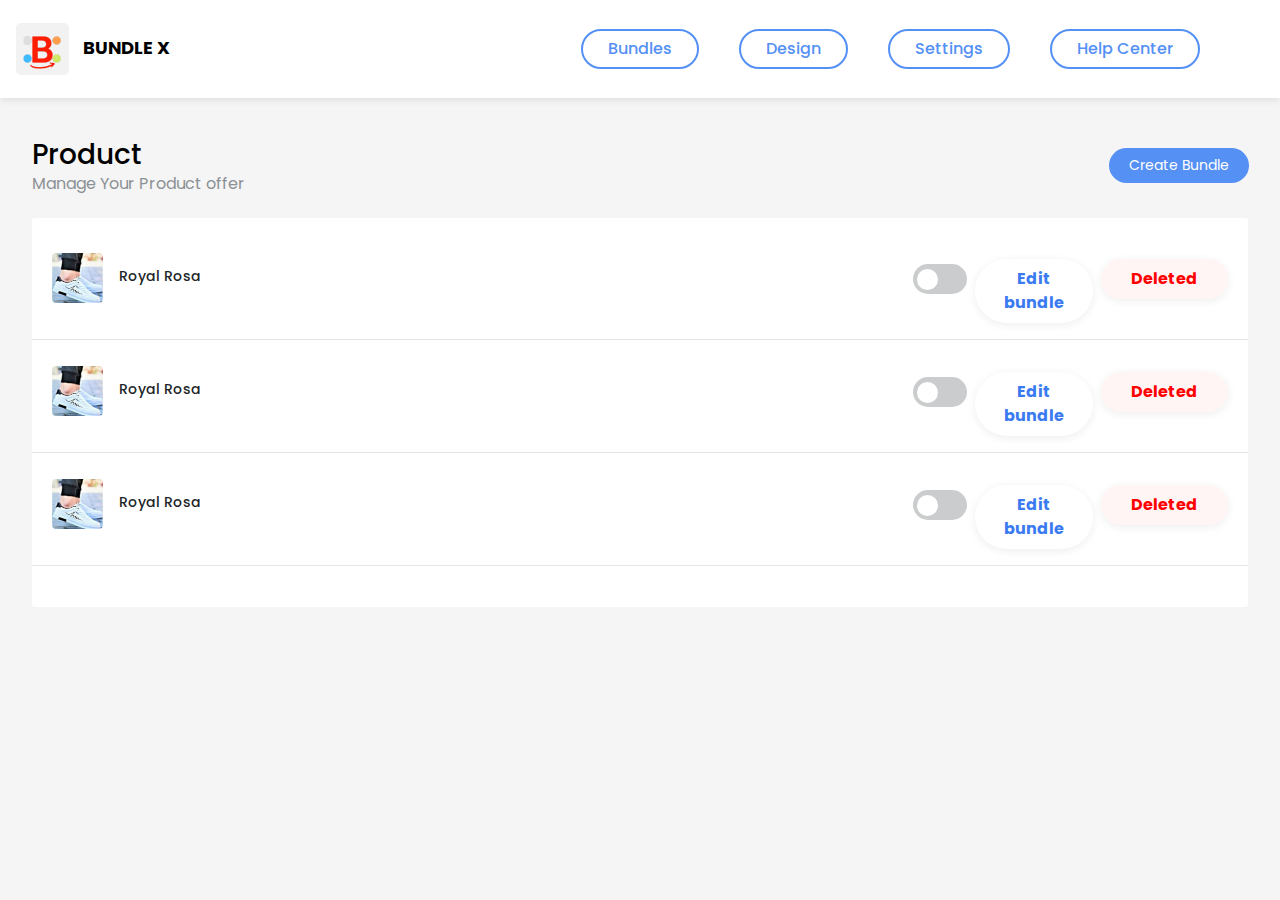
<file: listing-page.html>
<!DOCTYPE html>
<html lang="en">

<head>
    <title>listing page</title>
    <meta charset="utf-8">
    <meta name="viewport" content="width=device-width, initial-scale=1">
    <link rel="stylesheet" href="https://maxcdn.bootstrapcdn.com/bootstrap/4.5.2/css/bootstrap.min.css">
    <script src="https://ajax.googleapis.com/ajax/libs/jquery/3.5.1/jquery.min.js"></script>
    <script src="https://cdnjs.cloudflare.com/ajax/libs/popper.js/1.16.0/umd/popper.min.js"></script>
    <script src="https://maxcdn.bootstrapcdn.com/bootstrap/4.5.2/js/bootstrap.min.js"></script>
    <link rel="stylesheet" href="https://stackpath.bootstrapcdn.com/font-awesome/4.7.0/css/font-awesome.min.css">
    <link
        href="https://fonts.googleapis.com/css2?family=Estonia&family=Poppins:ital,wght@0,300;0,400;0,500;0,600;0,700;1,400;1,500;1,600&family=Roboto:wght@400;700&display=swap"
        rel="stylesheet">
    <link href="css/style.css" rel="stylesheet">
    <link href="css/media.css" rel="stylesheet">
</head>

<body>
    <div class="container-fluid">
        <div class="header">
            <nav class="navbar navbar-expand-md navbar-dark">
                <!-- Brand -->
                <a class="navbar-brand" href="index.html"><img src="images/logo.png"><span class="logo"> BUNDLE X</span></a>
                <!-- Toggler/collapsibe Button -->
                <button class="navbar-toggler" type="button" data-toggle="collapse" data-target="#collapsibleNavbar">
                    <span class="navbar-toggler-icon"></span>
                </button>
                <!-- Navbar links -->
                <div class="collapse navbar-collapse" id="collapsibleNavbar">
                    <ul class="navbar-nav ml-auto">
                        <li class="nav-item">
                            <a class="nav-link" href="listing-page.html">Bundles</a>
                        </li>
                        <li class="nav-item">
                            <a class="nav-link" href="design.html">Design</a>
                        </li>
                        <li class="nav-item">
                            <a class="nav-link" href="setting.html">Settings</a>
                        </li>
                        <li class="nav-item">
                            <a class="nav-link" href="#">Help Center</a>
                        </li>
                    </ul>
                </div>
            </nav>
        </div>
    </div>

    <div class="container-fluid">
        <div class="container">
            <div class="row">
                <div class="col-lg-6 col-md-6 col-sm-6 col-6">
                    <div class="listing_heading">
                        <h2>Product</h2>
                        <p>Manage Your Product offer</p>
                    </div>
                </div>
                <div class="col-lg-6 col-md-6 col-sm-6 col-6" style="padding-right:14px;">
                    <div class="listing_heading" style="text-align: right;">
                        <button type="" class="go_it_button bundle_button "><a href="choose_bundle.html" class="text-reset text-decoration-none ">Create Bundle</a></button>

                    </div>
                </div>
            </div>
        </div>
    </div>
    <div class="container-fluid">
        <div class="container">
            <div class="middle_section list_">
                <div class="list_ing_product">
                    <div class="row">
                        <div class="col-lg-6 col-md-6 col-sm-12 col-12" >
                            <div class="product_title">
                                <p><a href="choose_bundle.html" class="text-reset text-decoration-none"><img src="images/icon.png"><span class="ml-3">Royal Rosa</span></a></p>
                            </div>
                        </div>
                        <div class="col-lg-6 col-md-6 col-sm-12 col-12">
                            <div class="button_details d-flex float-right">
                              
                                    <div class="check-button">
                                        <label class="switch" for="checkbox_1">
                                            <input type="checkbox" id="checkbox_1">
                                            <div class="slider round"></div>
                                          </label>
                                       </div>
                               
                                <div class="ml-2">
                                    <button type="button" class="btn-new edit_button"><a href="choose_bundle.html" class="text-reset text-decoration-none">Edit bundle</a></button>
                                </div>
                                <div class="ml-2">
                                    <button type="button" class="btn-new deleted_button">Deleted</button>
                                </div>
                            </div>
                        </div>
                        
                    </div>
                   
                </div>
                <hr>
                <div class="list_ing_product">
                    <div class="row">
                        <div class="col-lg-6 col-md-6 col-sm-12 col-12" >
                            <div class="product_title">
                                <p><a href="choose_bundle.html" class="text-reset text-decoration-none"><img src="images/icon.png"><span class="ml-3">Royal Rosa</span></a></p>
                            </div>
                        </div>
                        <div class="col-lg-6 col-md-6 col-sm-12 col-12">
                            <div class="button_details d-flex float-right">
                              
                                    <div class="check-button">
                                        <label class="switch" for="checkbox_">
                                            <input type="checkbox" id="checkbox_">
                                            <div class="slider round"></div>
                                          </label>
                                       </div>
                               
                                <div class="ml-2">
                                    <button type="button" class="btn-new edit_button"><a href="choose_bundle.html" class="text-reset text-decoration-none">Edit bundle</a></button>
                                </div>
                                <div class="ml-2">
                                    <button type="button" class=" btn-new deleted_button">Deleted</button>
                                </div>
                            </div>
                        </div>
                        
                    </div>
                   
                </div>
                <hr>
                <div class="list_ing_product">
                    <div class="row">
                        <div class="col-lg-6 col-md-6 col-sm-12 col-12" >
                            <div class="product_title">
                                <p><a href="choose_bundle.html" class="text-reset text-decoration-none"><img src="images/icon.png"><span class="ml-3">Royal Rosa</span></a></p>
                            </div>
                        </div>
                        <div class="col-lg-6 col-md-6 col-sm-12 col-12">
                            <div class="button_details d-flex float-right">
                              
                                    <div class="check-button">
                                        <label class="switch" for="checkbox_3">
                                            <input type="checkbox" id="checkbox_3">
                                            <div class="slider round"></div>
                                          </label>
                                       </div>
                               
                                <div class="ml-2">
                                   <button type="button" class="btn-new edit_button"><a href="choose_bundle.html" class="text-reset">Edit bundle</a></button>
                                </div>
                                <div class="ml-2">
                                    <button type="button" class=" btn-new deleted_button">Deleted</button>
                                </div>
                            </div>
                        </div>
                        
                    </div>
                   
                </div>
                <hr>

            </div>
        </div>
    </div>


</body>

<script>
    $(document).ready(function () {
        $(".nav-item").click(function () {
            $(".nav-link").removeClass("active");
            $(this).find(".nav-link").addClass("active_");
        });
    });
</script>




<script>
    window.onload = function () {
        document.getElementById('button').onclick = function () {
            document.getElementById('modalOverlay').style.display = 'none'
        };
    };
</script>

</html>
</file>
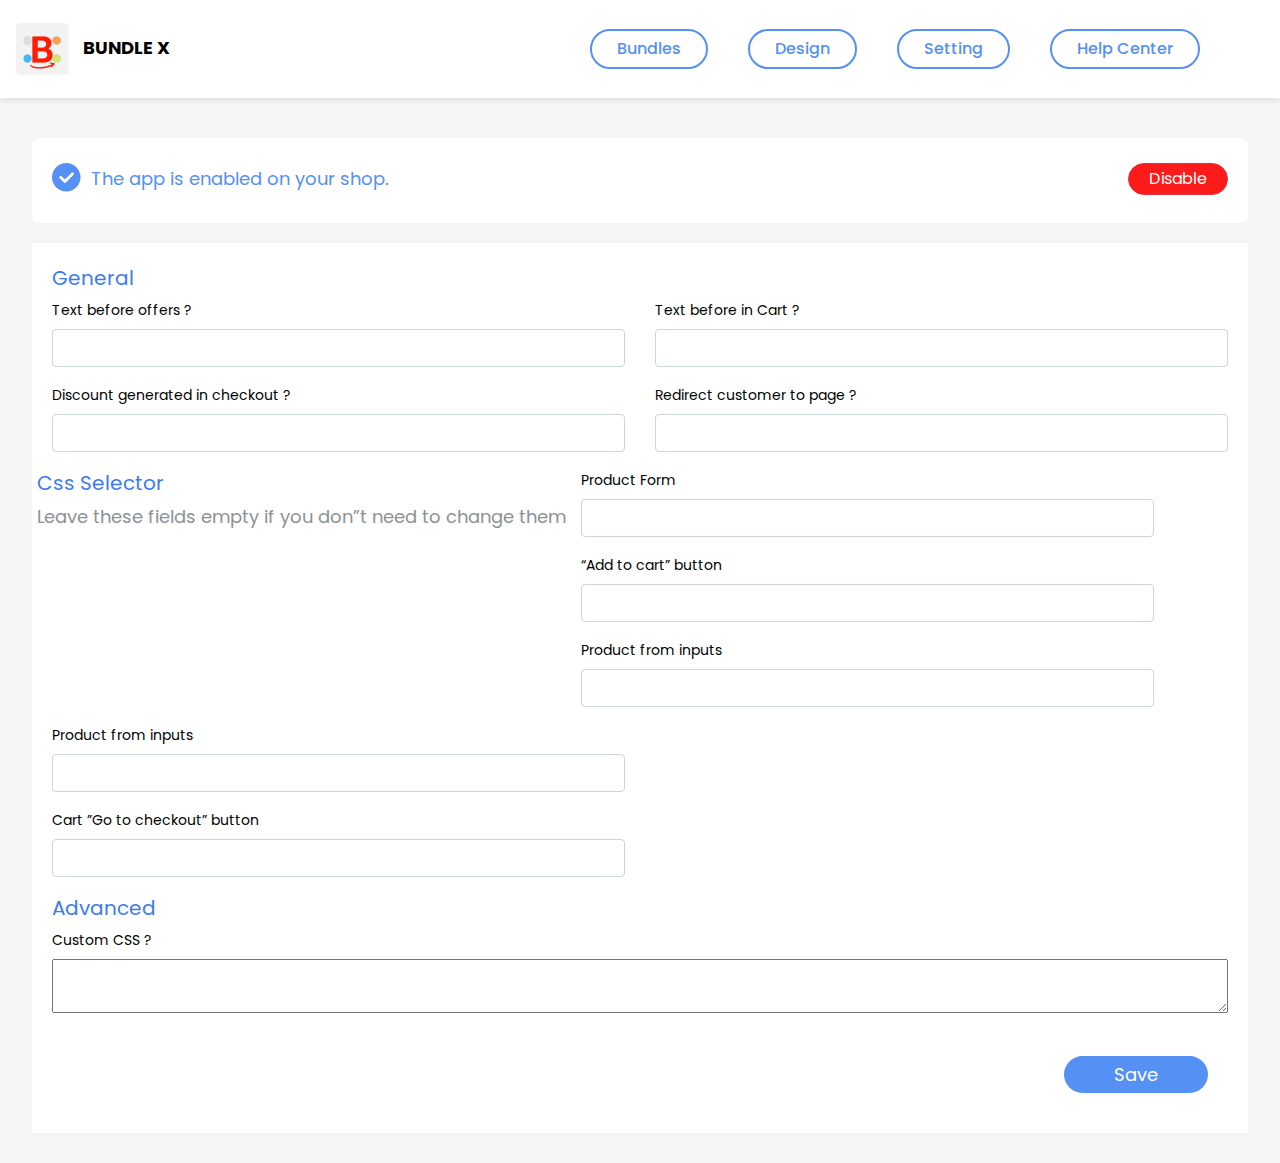
<file: setting.html>
<!DOCTYPE html>
<html lang="en">

<head>
    <title>Icon app</title>
    <meta charset="utf-8">
    <meta name="viewport" content="width=device-width, initial-scale=1">
    <link rel="stylesheet" href="https://maxcdn.bootstrapcdn.com/bootstrap/4.5.2/css/bootstrap.min.css">
    <script src="https://ajax.googleapis.com/ajax/libs/jquery/3.5.1/jquery.min.js"></script>
    <script src="https://cdnjs.cloudflare.com/ajax/libs/popper.js/1.16.0/umd/popper.min.js"></script>
    <script src="https://maxcdn.bootstrapcdn.com/bootstrap/4.5.2/js/bootstrap.min.js"></script>
    <link rel="stylesheet" href="https://stackpath.bootstrapcdn.com/font-awesome/4.7.0/css/font-awesome.min.css">
    <link href="https://cdn.jsdelivr.net/npm/bootstrap@5.0.2/dist/css/bootstrap.min.css" rel="stylesheet"
        integrity="sha384-EVSTQN3/azprG1Anm3QDgpJLIm9Nao0Yz1ztcQTwFspd3yD65VohhpuuCOmLASjC" crossorigin="anonymous">
    <script src="https://cdn.jsdelivr.net/npm/bootstrap@5.0.2/dist/js/bootstrap.bundle.min.js"
        integrity="sha384-MrcW6ZMFYlzcLA8Nl+NtUVF0sA7MsXsP1UyJoMp4YLEuNSfAP+JcXn/tWtIaxVXM"
        crossorigin="anonymous"></script>
    <script src="https://cdn.jsdelivr.net/npm/@popperjs/core@2.9.2/dist/umd/popper.min.js"
        integrity="sha384-IQsoLXl5PILFhosVNubq5LC7Qb9DXgDA9i+tQ8Zj3iwWAwPtgFTxbJ8NT4GN1R8p"
        crossorigin="anonymous"></script>
    <script src="https://cdn.jsdelivr.net/npm/bootstrap@5.0.2/dist/js/bootstrap.min.js"
        integrity="sha384-cVKIPhGWiC2Al4u+LWgxfKTRIcfu0JTxR+EQDz/bgldoEyl4H0zUF0QKbrJ0EcQF"
        crossorigin="anonymous"></script>
    <link
        href="https://fonts.googleapis.com/css2?family=Estonia&family=Poppins:ital,wght@0,300;0,400;0,500;0,600;0,700;1,400;1,500;1,600&family=Roboto:wght@400;700&display=swap"
        rel="stylesheet">
    <link href="css/style.css" rel="stylesheet">
    <link href="css/media.css" rel="stylesheet">
</head>

<body>
    <div class="container-fluid">
        <div class="header">
            <nav class="navbar navbar-expand-md navbar-dark">
                <!-- Brand -->
                <a class="navbar-brand" href="index.html"><img src="images/logo.png"><span class="logo"> BUNDLE X</span></a>
                <!-- Toggler/collapsibe Button -->
                <button class="navbar-toggler" type="button" data-toggle="collapse" data-target="#collapsibleNavbar">
                    <span class="navbar-toggler-icon"></span>
                </button>
                <!-- Navbar links -->
                <div class="collapse navbar-collapse" id="collapsibleNavbar">
                    <ul class="navbar-nav ml-auto">
                        <li class="nav-item">
                            <a class="nav-link" href="listing-page.html">Bundles</a>
                        </li>
                        <li class="nav-item">
                            <a class="nav-link" href="design.html">Design</a>
                        </li>
                        <li class="nav-item">
                            <a class="nav-link" href="setting.html">Setting</a>
                        </li>
                        <li class="nav-item">
                            <a class="nav-link" href="#">Help Center</a>
                        </li>
                    </ul>
                </div>
            </nav>
        </div>
    </div>
    <div class="container-fluid">
        <div class="container">
            <div class="setting_middle_header">
                <div class="row">
                    <div class="col-lg-6 col-md-6 col-sm-12">
                        <div class="middle_section_content d-flex">
                            <!-- <p><span></span></p> -->

                            <div>
                                <p><img src="images/CircleTickMajor.png"></p>
                            </div>
                            <div class="content_section_">
                                <p>The app is enabled on your shop.</p>
                            </div>

                        </div>
                    </div>
                    <div class="col-lg-6 col-md-6 col-sm-12">
                        <div class="middle_section_content" style="text-align:right">
                            <button type="button" class="btn btn-danger disable_button">Disable</button>
                        </div>
                    </div>
                </div>
            </div>
        </div>
        <div class="container">
            <div class="middle_section_content_">
                <div class="row">
                    <div class="col-lg-6 col-md-6 col-sm-12 col-12">
                        <div class="setting_subtitle">
                            <p>General</p>
                            <form action="/action_page.php">
                                <div class="form-group">
                                    <label for="email">Text before offers ?</label>
                                    <input type="email" class="form-control">
                                </div>
                            </form>
                        </div>
                        <form action="/action_page.php">
                            <div class="form-group">
                                <label for="email">Discount generated in checkout ?</label>
                                <input type="email" class="form-control">
                            </div>
                        </form>
                    </div>
                    <div class="col-lg-6 col-md-6 col-sm-12 col-12">
                        <div class="" style="margin-top:35px;">

                            <form action="/action_page.php">
                                <div class="form-group">
                                    <label for="email">Text before in Cart ?</label>
                                    <input type="email" class="form-control">
                                </div>
                            </form>
                        </div>
                        <form action="/action_page.php">
                            <div class="form-group">
                                <label for="email">Redirect customer to page ?</label>
                                <input type="email" class="form-control">
                            </div>
                        </form>
                    </div>
                </div>
                <div class="row">
                    <div class="setting_subtitle for_span">
                        <p>Css Selector</p>
                        <span class="mb-3">Leave these fields empty if you don”t need to change them</span>
                    </div>
                    <div class="col-lg-6 col-md-6 col-sm-12">
                        <div>
                            <form action="/action_page.php">
                                <div class="form-group">
                                    <label for="email">Product Form</label>
                                    <input type="email" class="form-control">
                                </div>
                            </form>
                        </div>
                        <div>
                            <form action="/action_page.php">
                                <div class="form-group">
                                    <label for="email">“Add to cart” button</label>
                                    <input type="email" class="form-control">
                                </div>
                            </form>
                        </div>
                        <div>
                            <form action="/action_page.php">
                                <div class="form-group">
                                    <label for="email">Product from inputs</label>
                                    <input type="email" class="form-control">
                                </div>
                            </form>
                        </div>
                    </div>
                    <div class="col-lg-6 col-md-6 col-sm-12">
                        <div>
                            <form action="/action_page.php">
                                <div class="form-group">
                                    <label for="email">Product from inputs</label>
                                    <input type="email" class="form-control">
                                </div>
                            </form>
                            <form action="/action_page.php">
                                <div class="form-group">
                                    <label for="email">Cart ”Go to checkout” button</label>
                                    <input type="email" class="form-control">
                                </div>
                            </form>
                        </div>
                        <div>
                        </div>
                    </div>
                </div>
                <div class="">
                    <div class="row">
                        <div class="col-lg-12 col-md-12 col-sm-12">
                            <div class="setting_subtitle">
                                <p>Advanced</p>
                            </div>
                        
                         <form action="/action_page.php">
                            <div class="form-group">
                                <label for="email">Custom CSS ?</label>
                                <!-- <input type="email" class="form-control"> -->
                                <textarea class="w-100" style="outline:none;">
                                   
                                </textarea>
                            </div>
                        </form>
                        </div>
                    </div>
                   
                </div>
                <div class="save_button">
                    <button type="button" class="go_it_button button_save">Save</button>
                </div>
            </div>
        </div>
    </div>
    </div>
</body>

</html>
</file>
<file: css/style.css>
*{
    box-sizing:border-box
}
.container, .container-fluid, .container-lg, .container-md, .container-sm, .container-xl{
    padding-right:0px;
    padding-left:0px;
}
body{
    background: #f5f5f5;
    font-family: 'Poppins', sans-serif;
}
.container{
    max-width:1720px;
}
.logo{
    margin-left:10px;
    font-size:18px;
    color:#000 !important;
    font-weight:700;
}
.header{
    background: #fff;
    box-shadow: 0px 3px 6px #00000014;
    padding: 10px 44px 10px 0px;
}
.navbar-dark .navbar-toggler{
    background-color: #5590F5;
    outline: none !important;
}
.nav-link{
    padding:6px 25px 6px 25px !important;
    font-size:16px;
    margin: 0px 20px 0px 20px;
    font-family: 'Poppins', sans-serif;
    font-weight: 500;
    border-radius:23px;
    border:2px solid #5590F5;
    color: #5590F5 !important;
}
.navbar-dark .navbar-nav .nav-link:focus, .navbar-dark .navbar-nav .nav-link:hover {
    background-color: #5590F5;
    border-radius:30px;
    padding:6px 20px 6px 20px;
    color:#ffff !important;
}
.design_text_button:focus{
    background-color: #5590F5;
    color:#fff
} 
.middle_section{
    width:100%;
    float:left;
    padding:25px 20px 25px 20px;
    background: #fff;
    margin-top:40px;
    border-radius:3px;
}
.middle_content_{
    padding-left:80px;
}
.middle_content_section{
    margin-left:5px;
}
.middle_content_section h2{
    margin:0px;
    font-size:26px;
    color:#5590F5;
    font-weight:600;
    font-family: 'Poppins', sans-serif;
}
.middle_content_section p{
    font-size:14px;
    font-family: 'Poppins', sans-serif;
    font-weight:400;
}
.number_list{
    background: #3b7bf2;
    color:#fff;
    text-align:center;
    border-radius:50%;
    width:50px;
    height:50px;
}
.middle_content_section ul{
    padding:0px;
    list-style-type:none;
}
.middle_content_section ul li{
    font-size:14px;
    line-height:40px;
    font-family: 'Poppins', sans-serif;
}
.go_it_button{
    background: #5590F5;
    border-radius:50px;
    border:none !important;
    outline:none !important;
    font-size:14px;
    color:#fff;
    padding:8px 25px 8px 25px;
    font-family: 'Poppins', sans-serif;
}
.footer_section{
    background: #f5f5f5;
    width:150px;
    height:150px;
    border-radius:50%;
    margin:auto;
    position: relative;
}
.Add_img{
    background: #3b7bf2;
    color:#fff;
    position: absolute;
    font-size:35px;
    border:none !important;
    outline:none !important;
    border-radius:50%;
    bottom: 29px;
    right:0px;
    width:50px;
    height:50px;
    text-align:center;
}
.middle_section h3{
    font-size:20px;
    margin-top:20px;

}
.fa-search:before {
    /* content: ""; */
    top:19%;
    position: absolute;
    left: 25px;
}
/* -------------------------------------------------------------------- */
#modalOverlay {
    position: fixed;
    top: 0;
    left: 0;
    background:rgb(3 14 31 / 59%);
    z-index: 9;
    height: 100%;
    width: 100%;
  }
  .modalPopup {
    position: absolute;
    top: 50%;
    left: 50%;
    transform: translate(-50%, -50%);
    background: #fff;
    width:38%;
    padding:0px;
    -webkit-box-shadow: 0 2px 10px 3px rgba(0,0,0,.2);
    -moz-box-shadow: 0 2px 10px 3px rgba(0,0,0,.2);
    box-shadow: 0 2px 10px 3px rgba(0,0,0,.2);
    border-radius:25px;
  }
  .add_new{
      text-align:center;
      padding:25px 0px 2px 0px;
  }
  .add_new h2{
      font-size:26px;
      font-weight:700;
      color:#000;
      margin-bottom:0px;
      font-family: 'Poppins', sans-serif;
  }
  .close_button{
    position: absolute;
    content:'';
    width:0px;
    height:0px;
    border: none;
    outline: none;
    right:31px;
    top: 10px;
    background:none !important;
    outline:none !important             
  }
  .search_product{
      padding:10px 20px 10px 20px;
      width:100%;
  }
  .Search_input{
      width:100%;
      float:left;
      background: #f5f5f5;
      border:none !important;
      outline:none !important;
      padding:20px 10px 20px 30px;
      border-radius:8px;
      margin:-5px 0px 20px 0px;;
      
  }
  .product_list{
    padding:0px 20px 0px 20px;
  }
  .check_box{
      width:100%;
      display: flex;
    }
    .check_box_icon{
        padding-top:27px;
    }
    .check_box_content{
        font-size:17px;
        padding-top:20px;
    }
    .check_box_content span{
        font-size:21px;
        font-family: 'Poppins', sans-serif;
    }
    .check_box_icon,input{
        height:30px;
        width:30px;
    }
    .add_button{
        padding:8px 30px 8px 30px;
        margin-bottom:15px;
    }
    .Cancel_button{
        background: #f5f5f5;
        color:#3b7bf2;
        padding:8px 25px 8px 25px;
    }
  /* ------------------------------------------------------------------- */
.list_ing_product{
    padding:10px 20px 0px 20px;
}
 
.check-button{
    padding-top:5px;
}

  .listing_heading{
      width:100%;
      float:left;
      margin-top:40px;

  }
  .listing_heading h2{
      font-size:28px;
      color:#000;
      font-family: 'Poppins', sans-serif;
      font-weight:500;
      margin-bottom:0px;
  }
  .listing_heading p{
      font-size:16px;
      color:#8C9196;
      font-family: 'Poppins', sans-serif;
  }
  .bundle_button{
    border-radius: 25px;
    padding: 7px 20px 7px 20px;
    font-size:14px;
    margin-top:10px;
  }
  .button_details{
      width:55%;
      padding-top:6px;
  }
  .list_{
      margin-top:6px;
      padding-right:0px;
      padding-left:0px;

  }
  .product_title p{
      font-size:14px;
      font-weight:500;
      font-family: 'Poppins', sans-serif;
  }
  .switch {
    display: inline-block;
    height: 30px;
    position: relative;
    width: 54px;
}
.switch input {
    display: none;
}
.slider.round {
    border-radius: 34px;
}
.slider {
    background-color: #cbcccd;
    bottom: 0;
    cursor: pointer;
    left: 0;
    position: absolute;
    right: 0;
    top: 0;
    transition: .4s;
}
.slider.round:before {
    border-radius: 50%;
}
.slider:before {
    background-color: #fff;
    bottom: 4px;
    content: "";
    height: 21px;
    left: 4px;
    position: absolute;
    transition: .4s;
    width: 21px;
  }
  input:checked + .slider {
    background-color: #6295f3;
  }
  input:checked + .slider:before {
    transform: translateX(25px);
  }
  .slider.round {
    border-radius: 34px;
  }
  .slider.round:before {
    border-radius: 50%;
  }
  .btn-new
  {
    padding:2px;
    border-radius: 50px;
    border:none !important;
    outline:none !important;
    box-shadow: 0px 2px 10px #00000012;
    padding:8px 20px 8px 20px;
  
    font-weight:700;
    font-family: 'Poppins', sans-serif;
  }
.edit_button{
    color:#3b7bf2;
    background: #fff;

}
.deleted_button{
    padding:8px 30px 8px 30px;
    background: #FF00000A 0% 0% no-repeat padding-box;
    color:red;
}

/* -------------------------------------------------------------------------------s */

.back_button{
    padding:10px;
    width:100%;
    float:left;
    margin:10px 0px 7px 0px;
}
.back_space{
    background: #fff;
}
.Created_both_button{
    width:100%;
    float:left;
    display: flex;
}
.bundles_button{
    padding:10px 10px 10px 10px;
    width:130px;
    float:left;
    border-radius:10px;
    margin:3px 0px 5px 0px;
    font-size:18px;
    background: #fff;
    color:#000;
    font-weight:500;
}
.bundles_button:hover{
    background: #3b7bf2;
    color:#fff
}
.accordion-button{
    background: #fff;
    border-radius:15px;
    outline:none !important;
}
.accordion-item:first-of-type .accordion-button{
    border-radius:15px;
    background: #fff;
    outline:none !important;
}
.accordion-header{
    border-radius:15px;
}
.section_accordian{
    margin:26px 0px 10px 0px;
}
.accordion-item{
    border:none;
    border-radius:15px;
}
.default_product{
    float:right;
}
.default{
    background: #DAE6FC;
    padding:8px 20px 8px 20px;
    border-radius:20px;
    color:#6295f3;
    font-size:14px;
    margin-left:52%;
}
.accordion-button{
    color:#000;
    font-weight:700;
}
.accordion-item:first-of-type .accordion-button{
    box-shadow: none;
}
.bundles_img{
    padding: 34px;
    margin-top: 29px;
    box-shadow: 0px 1px 6px #00000029;
    border-radius:4px
}
.accordion-item:first-of-type {
    border-top-left-radius:10px;
    border-top-right-radius:10px;
}
.bundles_title,.form-group label{
    font-size:14px;
    font-family: 'Poppins', sans-serif;
    font-weight:400;
    
}
input[type=checkbox], input[type=radio] {
    box-sizing: border-box;
    padding: 0;
    width: 17px;
    height: 17px;
}
.form-control{
    margin-bottom:15px;
}
.accordion-body{
    padding:0px 1rem 20px 1rem;
}
label{
    font-size:14px;
    font-weight: 500;
    color: #838080;
}
.offer_content{
    width:100%;
    float:left;
    padding:10px 20px 10px 30px;
    border-radius:8px;
    box-shadow: 0px 1px 4px #3F3F4426;
}
.text_button{
    background: #6295f3;
    color:#fff;
    font-size:16px;
    font-weight:500;
    width:184px;
    padding:3px;
    border:none !important;
    outline:none !important;
    border-radius:10px;
    margin:15px 0px 10px 0px;
}
.timer{
    background:#f5f5f5;
    color:#6295f3;
}
.delted_button{
    text-align:end;
    margin-top:20px;
}
.deleted_but{
    background: #D82C0D 0% 0% no-repeat padding-box;
    box-shadow: inset 0px -1px 1px #00000033, 0px 1px 0px #161D2514;
    border-radius: 18px;
    padding:7px 15px 7px 15px;
}
.add_bundles{
    text-align:center;
    margin-top:25px;
}
.an_bundles{
    background:#3b7bf2;
    border-radius:50px;
    border:none;
    outline:none;
    padding:8px 20px 8px 20px;
    color:#ffff;

}
.customer_content{
    margin-top:40px;
}
.customer_content P{
    font-size:21px;
    color:#8C9196;
    font-family: 'Poppins', sans-serif;
    margin-bottom:10px;
}
.pick_button{
    margin:0px 0px 20px 0px;
}
.pick_up_button{
    background: #fff;
    border-radius: 25px;
    outline:none;
    border:2px solid #3b7bf2;
    padding: 8px 35px 8px 35px;
    color:#3b7bf2;
    font-size:18px;
    font-weight:500;
    font-family: 'Poppins', sans-serif;
}
.all_button{
    width:100%;
    padding-top:27px;
    margin-bottom:30px;
}
.design_text_button{
    background:#fff;
    color:#000;
    border:none;
    outline:none;
    border-radius:8px;
    padding:20px 0px;
    width:100%;
    font-size:18px;
    font-weight:500;
    font-family: 'Poppins', sans-serif;
}
.design_text_button:hover{
    background: #6295f3;
    color:#fff
}
.selective_process{
    background: #fff;
    border-radius:8px;
    padding:15px;

}
.spacing_title{
    width:72%;
}
.controller{
    padding-top:72px;
}
.button_increment{
    width:40px;
    margin-left:10px;
    border: 1px solid #BABFC3;
    border-radius:4px;
    padding:5px;
}
.spacing_title{
    margin-top:40px;
}
.color_picker{
    margin-top:35px;
}
.picker_color{
    width:100%;
    float:left;
    text-align:right;
    border: 1px solid #BABFC3;
    padding:3px 5px 3px 5px;
    margin-top:-6px;
    border-radius:4px;
}
.offer_content_text p{
   font-size:16px;
    font-weight:600;
    margin-bottom:20px;
    font-family: 'Poppins', sans-serif;
}
.save_button{
    width:100%;
    float:left;
    text-align:right;
    padding:20px;
}
.button_save{
    padding:5px 50px 5px 50px;
    font-size:18px;
    color:#fff;
    border-radius:25px;
}
/* ------------------------------------------------- */
.setting_middle_header{
    background: #fff;
    border-radius:8px;
    margin:40px 0px 20px 0px;
    padding:25px 20px 15px 20px;
}
.middle_section_content{
    width:100%;
    float:left;
    background: #fff;
}
.middle_section_content_{
    width:100%;
    float:left;
    background: #fff;
    padding:20px;
     margin-bottom:30px;
}
.content_section_{
    margin:2px 0px 0px 10px;
}
.content_section_ p{
    margin-bottom:0px;
    font-size:18px;
    font-weight:400;
    color:#5590F5;
    font-family: 'Poppins', sans-serif;
}
.disable_button{
    border-radius:25px;
    background: #FC1A1A;
    color:#fff;
    padding:3px 20px 3px 20px;
}
.middle_section_content,label{
    font-weight:400;
    color:#000;
    font-size:15px;
    font-family: 'Poppins', sans-serif;
}
.setting_subtitle p{
 color:#3b7bf2;
 font-family: 'Poppins', sans-serif;
 font-size:20px;
 font-weight:400;
 margin-bottom:5px;
}
.setting_subtitle span{
    font-size:18px;
    color:#8C9196;
}
.for_span{
    margin-bottom:11px;
}
.selective_process h2{
    font-size:16px;
    font-weight:600;
    margin-bottom:20px;
    font-family: 'Poppins', sans-serif;
}
  .tab button {
    background-color: inherit;
    float: left;
    border: none;
    outline: none;
    cursor: pointer;
    padding: 14px 16px;
    transition: 0.3s;
    font-size: 17px;
  }
  .tabcontent {
    display: none;
    border-top: none;
  }
  .selective_option{
      padding:7px 0px;
      width:100%;
      outline:none;
      border: 1px solid #BABFC3;
      border-radius:4px;
  }
.picker_color_1{
    width:100%;
    float:left;
    text-align:right;
    border: 1px solid #BABFC3;
    padding:2px 5px;
    margin:0px 0px 40px 0px;
    border-radius:4px; 
}
.picker_color_2{
    width:100%;
    float:left;
    text-align:right;
    border: 1px solid #BABFC3;
    padding:2px 5px;
    margin:0px 0px 20px 0px;
    border-radius:4px;
    padding-top:5px;
}
.range_slider{
    width:83%;
}
.counting_number{
    margin-left:7px;
    width:18%;
    padding:0px 20px
}
.pixel_content input{
    width:35px !important;
}
.rSlider {
    position: relative;
    margin-top:0px;
    width:100%;
  }
  .rSlider .slide {
    background:#5590F5;
    height: 5px;
    width: 80px;
    position: absolute;
    left: 0;
    top: 13px;
    z-index: 2;
  }
  input[type=range] {
    position: relative;
    -webkit-appearance: none;
    width: 100%;
    height: 5px;
    background: #ddd;
    outline: none;
    -webkit-transition: .2s;
    transition: opacity .2s;
  }
  input[type="range"]::-webkit-slider-thumb {
    -webkit-appearance: none;
    appearance: none;
    width: 25px;
    height: 25px;
    background: #5590F5;
    cursor: pointer;
    border-radius:50%;
  }
  input[type="range"]::-moz-range-thumb {
    width: 15px;
    height: 15px;
    background: red;
    cursor: pointer;
  }
  .images_choose{
      width:100%;
      float:left;
  }
  .custom-model-main {
    text-align: center;
    overflow: hidden;
    position: fixed;
    top: 0;
    right: 0;
    bottom: 0;
    left: 0;
    -webkit-overflow-scrolling: touch;
    outline: 0;
    opacity: 0;
    -webkit-transition: opacity 0.15s linear, z-index 0.15;
    -o-transition: opacity 0.15s linear, z-index 0.15;
    transition: opacity 0.15s linear, z-index 0.15;
    z-index: -1;
    overflow-x: hidden;
    overflow-y: auto;
  }
  .pop-up-content-wrap h3{
      font-size:18px;
  }
  .model-open {
    z-index: 99999;
    opacity: 1;
    overflow: hidden;
  }
  .custom-model-inner {
    -webkit-transform: translate(0, -25%);
    -ms-transform: translate(0, -25%);
    transform: translate(0, -25%);
    -webkit-transition: -webkit-transform 0.3s ease-out;
    -o-transition: -o-transform 0.3s ease-out;
    transition: -webkit-transform 0.3s ease-out;
    -o-transition: transform 0.3s ease-out;
    transition: transform 0.3s ease-out;
    transition: transform 0.3s ease-out, -webkit-transform 0.3s ease-out;
    display: inline-block;
    vertical-align: middle;
    width: 600px;
    margin: 30px auto;
    max-width: 97%;
  }
  .custom-model-wrap {
    display: block;
    width: 100%;
    position: relative;
    background-color: #fff;
    border: 1px solid #999;
    border: 1px solid rgba(0, 0, 0, 0.2);
    border-radius: 6px;
    -webkit-box-shadow: 0 3px 9px rgba(0, 0, 0, 0.5);
    box-shadow: 0 3px 9px rgba(0, 0, 0, 0.5);
    background-clip: padding-box;
    outline: 0;
    text-align: left;
    padding: 20px;
    -webkit-box-sizing: border-box;
    -moz-box-sizing: border-box;
    box-sizing: border-box;
    max-height: calc(100vh - 70px);
      overflow-y: auto;
  }
  .model-open .custom-model-inner {
    -webkit-transform: translate(0, 0);
    -ms-transform: translate(0, 0);
    transform: translate(0, 0);
    position: relative;
    z-index: 999;
  }
  .model-open .bg-overlay {
    background: rgba(0, 0, 0, 0.6);
    z-index: 99;
  }
  .bg-overlay {
    background: rgba(0, 0, 0, 0);
    height: 100vh;
    width: 100%;
    position: fixed;
    left: 0;
    top: 0;
    right: 0;
    bottom: 0;
    z-index: 0;
    -webkit-transition: background 0.15s linear;
    -o-transition: background 0.15s linear;
    transition: background 0.15s linear;
  }
  .close-btn {
    position: absolute;
    right: 8px;
    top: -10px;
    cursor: pointer;
    z-index: 99;
    font-size: 30px;
    color: #000;
    border-radius:50%;
  }
  .upload_icon{
    width: 48%;
    float: left;
    margin-top: 10px;
    padding-top: 7px;
  }
  .upload_icon_{
      width:100%;
  }
  @media screen and (min-width:800px){
      .custom-model-main:before {
        content: "";
        display: inline-block;
        height: auto;
        vertical-align: middle;
        margin-right: -0px;
        height: 100%;
      }
  }
  @media screen and (max-width:799px){
    .custom-model-inner{margin-top: 45px;}
  }
</file>
<file: css/media.css>
@media only screen and (max-width:1720px){
  .container{
      width:95%;
      margin:auto;
  }
}
@media only screen and (max-width:1366px) and (min-width:1023px){
    .offer_content_text{
        width:63% !important;
    }
    .picker_color {
        margin-top: 33px !important;
    }
}
@media only screen and (max-width:1024px) and (min-width:768px){
    .modalPopup{
        width:80%;
    }
    .button_details{
        width:100%;
    }
    .nav-link {
        margin: 0px 0px 0px 20px;
    }
    .header{
        padding: 10px 0px 10px 0px
    }
    .default{
        margin-left:13%;
    }
    .bundles_title, .form-group label{
        font-size:10px;
    }
    .design_text_button {
        font-size:12px;
        padding: 15px 2px 15px 6px;
    }
    .picker_color{
        margin-top:0px;
    }
    .offer_content_text{
        width:71%;
    }
    .spacing_title {
        width:74%;
    }
    .nav-link {
        padding: 6px 25px 6px 25px !important;
        font-size: 13px;
    }
}
@media only screen and (max-width:767px) and (min-width:320px){
    .picker_color{
        margin-top:0px;
    }
    .spacing_title{
        width:73%
    }
    .offer_content_text{
        width:70%;
    }
    .all_button{
        margin-bottom:0px;
    }
    .design_text_button{
        font-size:15px;
    }
    .selective_process{
        margin-top:20px;
    }
    .nav-item{
        margin:5px 0px 5px 0px;
    }
    .text_button {
        width:110px;
    }
    .default {
        margin-left:7%;
    }
    .header{
        padding-right:0px;
    }
    .middle_content_{
        padding-left:0px;
    }
    .modalPopup{
        width:85%;
    }
    .check_box_content span {
        font-size: 17px;
    }
    .icon_img img{
        width:40px;
    }
    .add_new {
        padding: 10px 0px 2px 0px;
    }
    .Search_input{
        margin: 3px 0px 10px 0px;
        padding:20px 10px 20px 30px;
        
    }
    .search_product {
        padding: 0px 20px 0px 20px;
    }
    .check_box_icon {
        padding-top: 11px;
    }
    hr{
        margin:4px 0px 4px 0px;
    }
    .check_box_content {
        padding-top:8px;
    }
    .button_details{
        width:100%;
        float:left;
    }
    .edit_button{
        padding:8px 16px 8px 16px;
        margin:0px 6px;
    }
    .bundles_img{
        margin:20px 10px 20px 10px;
    }
  
    .fa-search:before {
        top:19%;
    }
    .add_new h2 {
        font-size: 22px;
    }
    .middle_content_section ul li {
        line-height:34px;
    }
    .btn-new{
        font-size:12px;
    }
    .list_ing_product{
        padding:10px 14px 0px 14px;
    }
    .deleted_button {
        padding: 8px 27px 8px 27px;
    }
    .bundles_img {
        text-align:center
    }
}
</file>
